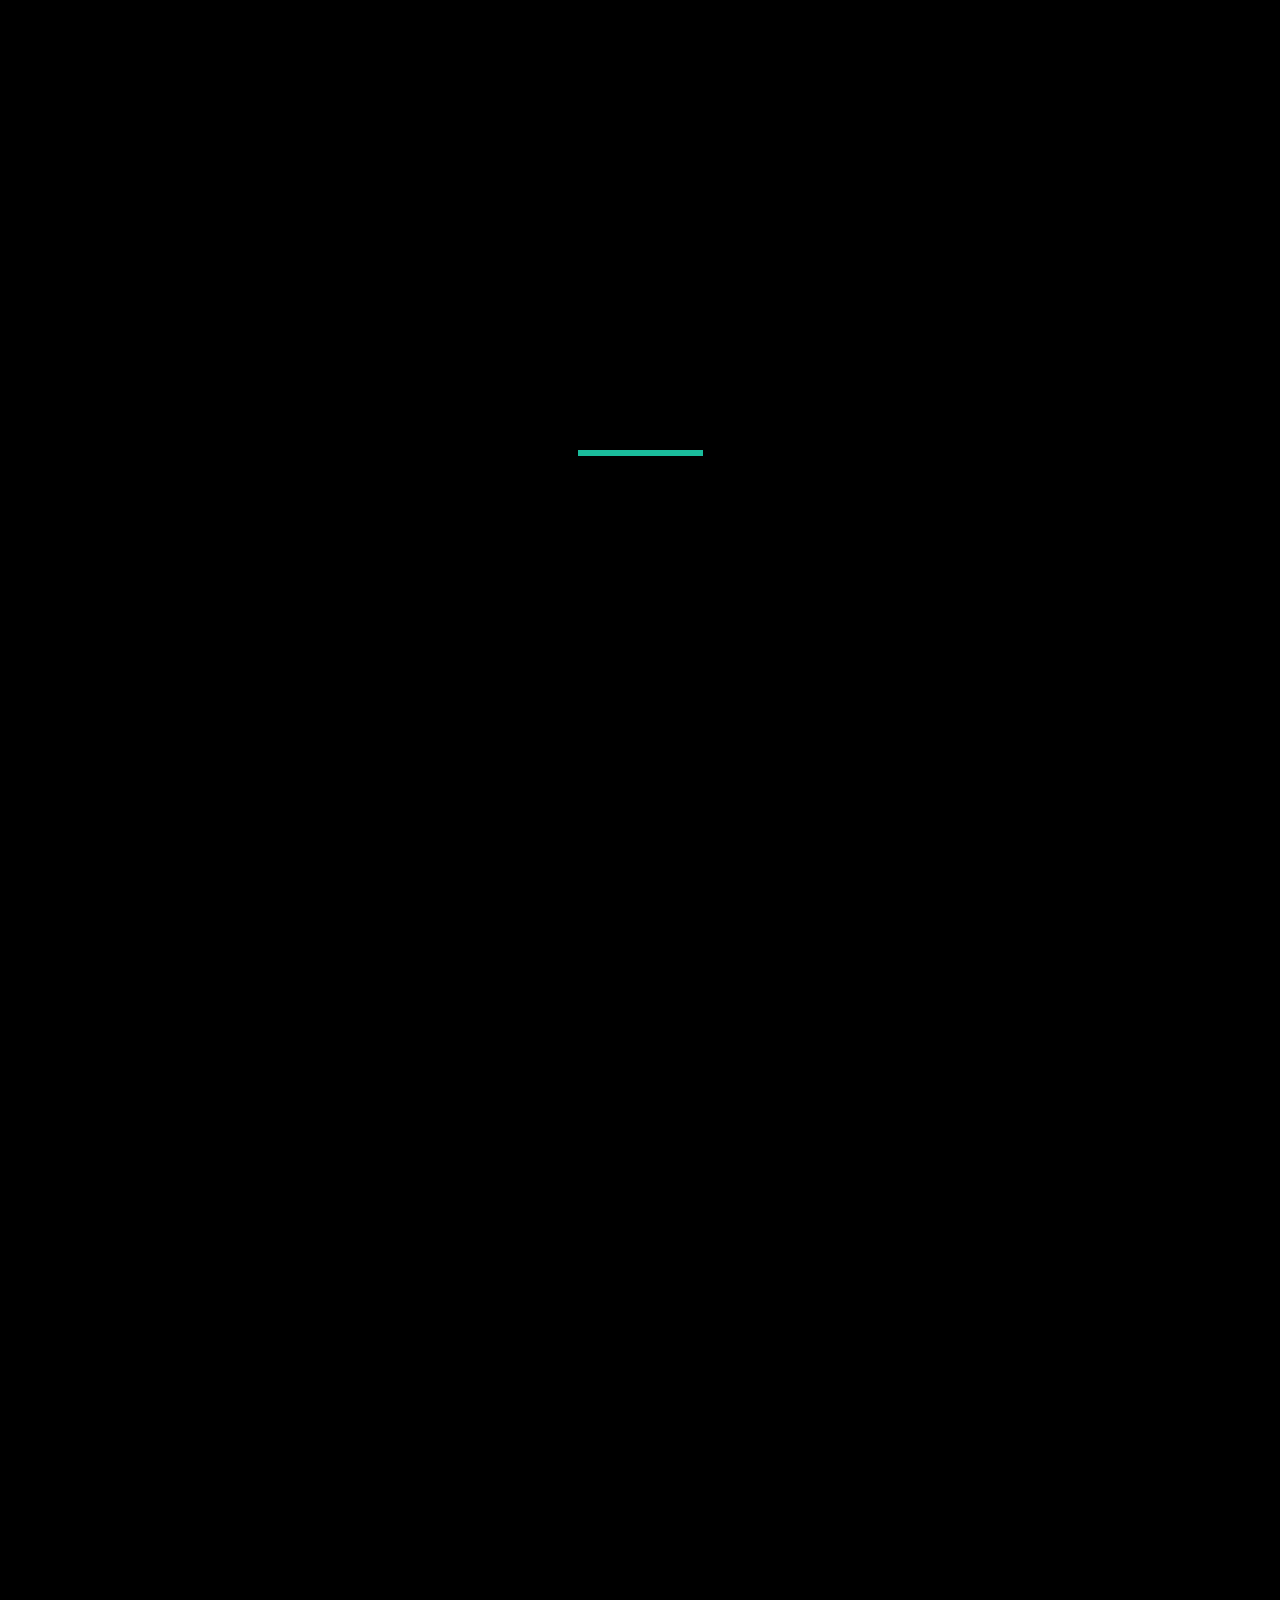
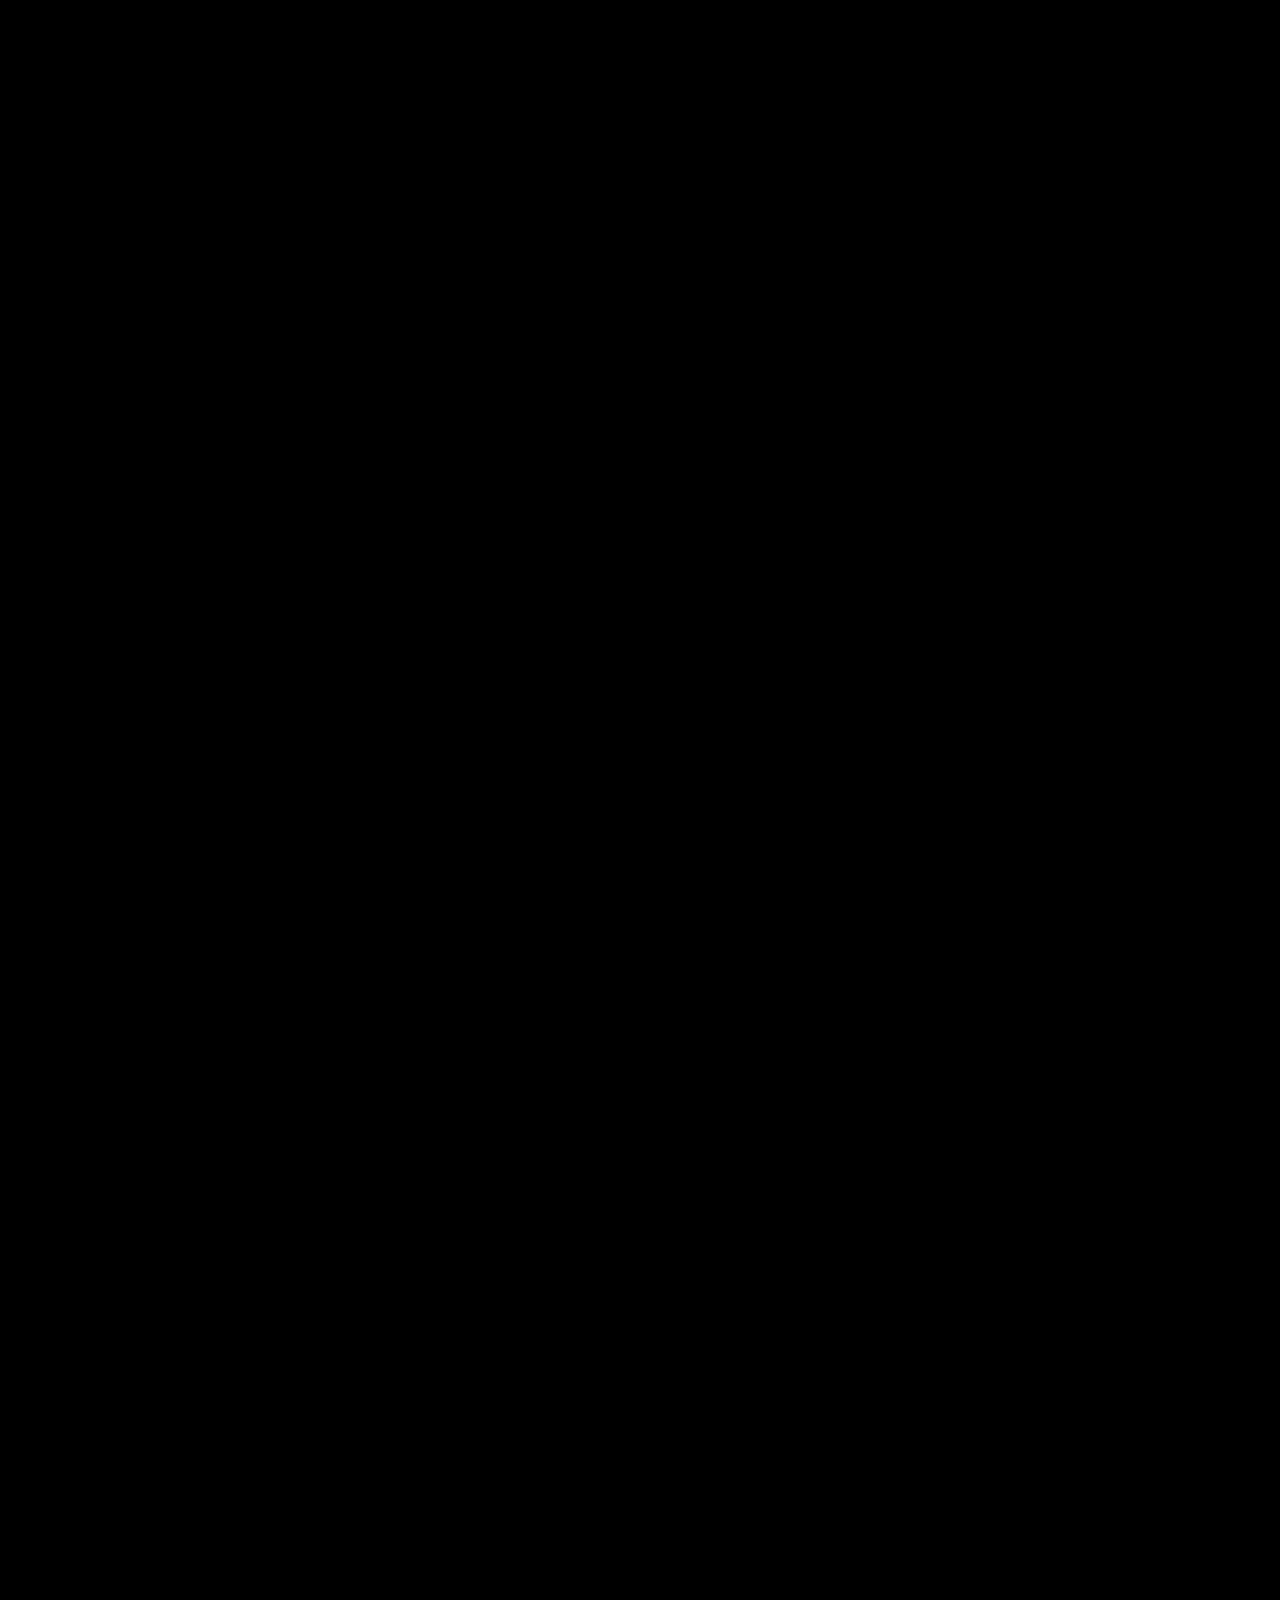
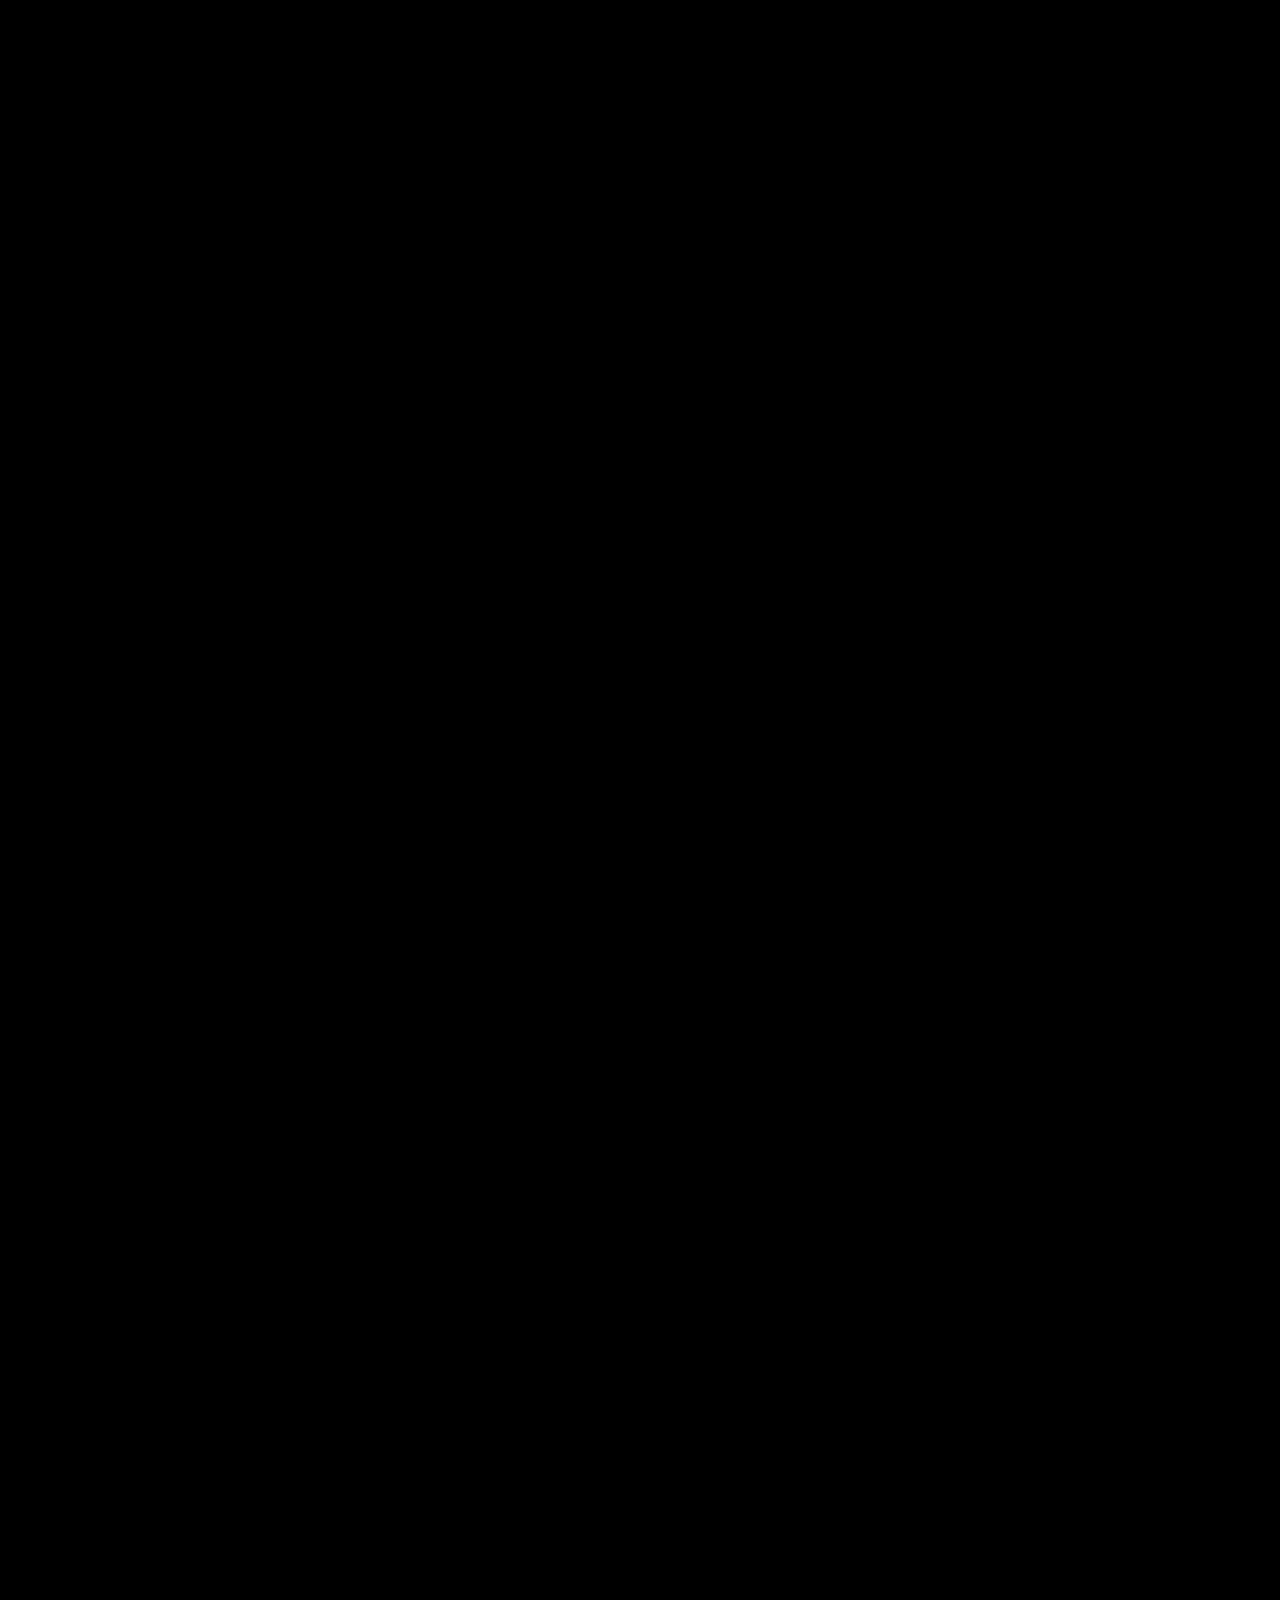
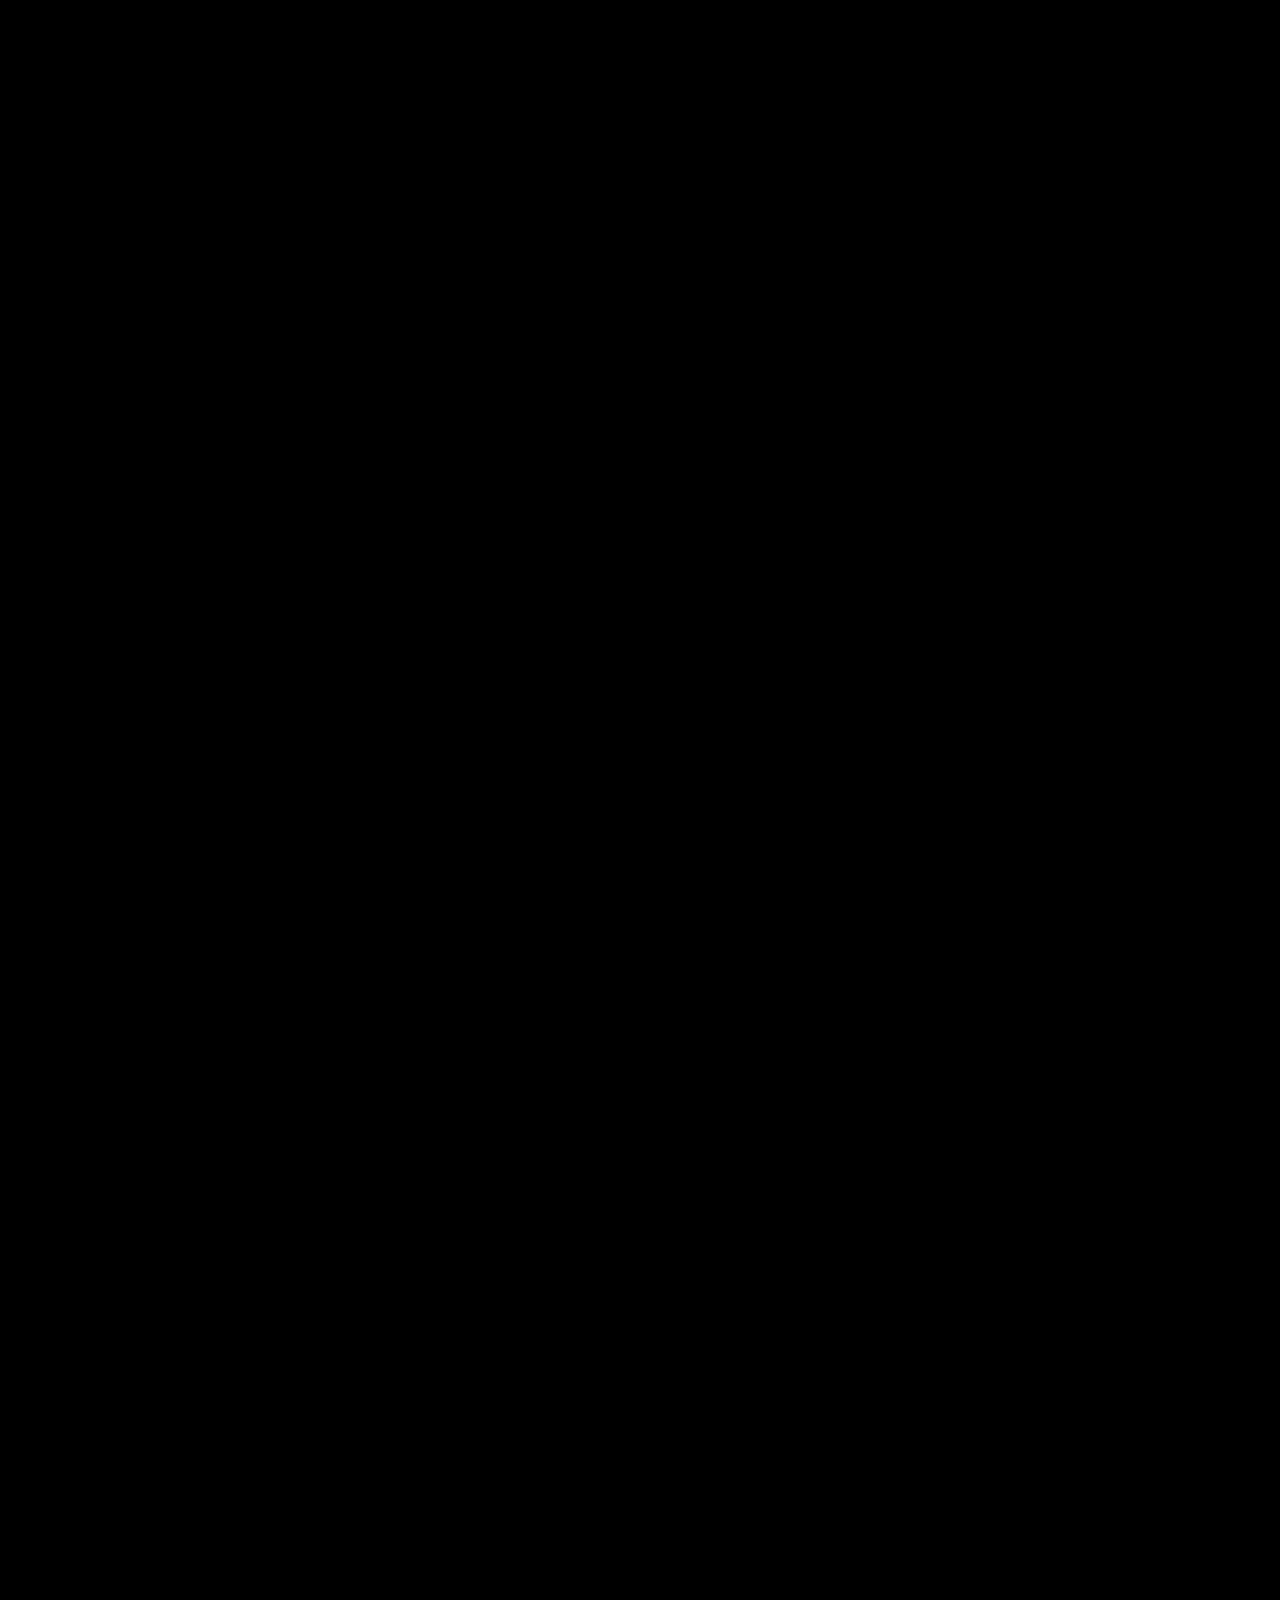
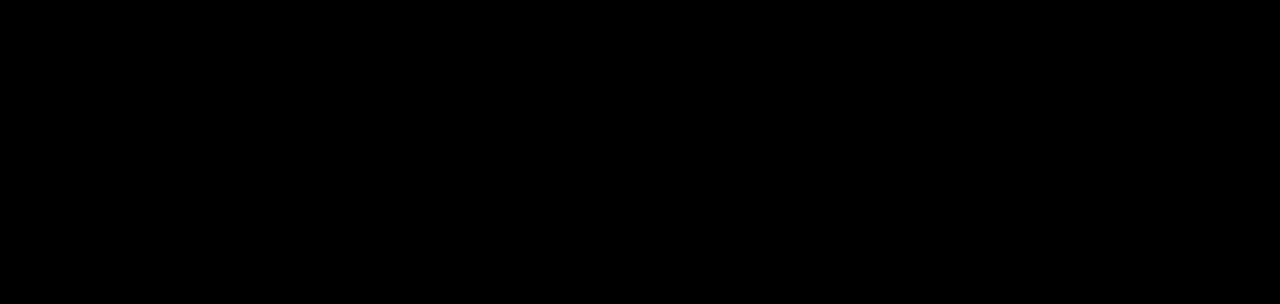
<file: index.html>
<!DOCTYPE html>
<html lang="en">
  <!-- Mirrored from pavloffstudio.com/aslanna/aslanna/demo/dark/index.html by HTTrack Website Copier/3.x [XR&CO'2014], Tue, 13 Sep 2022 00:22:12 GMT -->
  <head>
    <!--Meta Tags-->
    <meta charset="utf-8" />
    <meta http-equiv="X-UA-Compatible" content="IE=edge" />
    <meta name="viewport" content="width=device-width, initial-scale=1" />
    <meta name="description" content="" />
    <meta name="keywords" content="" />
    <meta name="author" content="" />
    <!-- font awesome link -->
    <link rel="stylesheet" href="https://cdnjs.cloudflare.com/ajax/libs/font-awesome/4.7.0/css/font-awesome.min.css">
    <!--Favicons-->
    <link rel="shortcut icon" href="images/favicon.png" />
    <!--Page Title-->
    <title>Orafu Chiamka Goretti Portfolio Website</title>
    <!-- Bootstrap  -->
    <link rel="stylesheet" href="css/bootstrap.css" />
    <!-- Animate.css -->
    <link rel="stylesheet" href="css/animate.css" />
    <!-- Awesome Fonts-->
    <link rel="stylesheet" href="css/all.min.css" />
    <!-- Flexslider  -->
    <link rel="stylesheet" href="css/flexslider.css" />
    <!-- owl.carusel -->
    <link rel="stylesheet" href="css/owl.carousel.css" />
    <!--Main Styles Css-->
    <link rel="stylesheet" href="css/style.css" />
  </head>
  <body>
    <div id="page">
      <!-- Preloader -->
      <div class="preloader-wrapper">
        <div class="preloader-wrapper-inner">
          <div class="up"></div>
          <div class="loading"></div>
          <div class="down"></div>
        </div>
      </div>
      <!-- End Preloader -->

      <a href="#" class="js-nav-toggle nav-toggle"><i></i></a>

      <!-- Aside -->
      <aside id="aside" class="border js-fullheight">
        <!-- Logo -->
        <h1 id="logo">
          <a href="index.html"
            ><span
              ><img
                src="images/bigsisimages/mylogo.jpg"
                style="width: 100px"
                alt="" /></span
          ></a>
        </h1>

        <!-- Navigation -->
        <nav id="main-menu">
          <ul>
            <li class="active"><a href="#banner">Home</a></li>
            <li><a href="#about">About</a></li>
            <li><a href="#services">Services</a></li>
            <li><a href="#work">Work</a></li>
            <li><a href="#contact">Contact</a></li>
          </ul>
        </nav>
        <hr />
        <div class="footer-aside">
          <p><small>Copyright &copy; 2022 All rights reserved</small></p>
          <!-- Social Media -->
          <ul>
            
            <li>
               <a href="https://www.behance.net/orafugoretti">Behance link</a>
             </li>
             
            <li>
              <a href="https://www.instagram.com/estherchiamaka221?r=nametag"><i class="fab fa-instagram"></i></a>
            </li>
            <li>
              <a href="https://www.linkedin.com/in/goretti-orafu-873429215/"><i class="fab fa-linkedin"></i></a>
            </li>
          </ul>
        </div>
      </aside>
      <!-- End Aside -->

      <div id="main">
        <!-- Banner -->
        <section id="banner" class="js-fullheight">
          <!-- Flexslider -->
          <div class="flexslider js-fullheight">
            <a class="btn btn-primary btn-learn" href="#contact">Let's talk</a>
            <!-- particles.js -->
            <!--
                  <div id="particles-js"></div>
                  -->
            <a href="#about" class="banner-about-down">
              <span class="down-one">About Me</span>
              <span class="down-two"></span>
            </a>

            <ul class="slides">
              <!-- Slide 1 -->
              <li
                class="slide-img"
                style="background-image: url(images/bigsisimages/sist.jpg)"
              >
                <div class="overlay"></div>
                <div class="container-fluid">
                  <div class="row">
                    <div class="col-md-6 js-fullheight slider-text">
                      <div class="slider-text-inner">
                        <div class="desc">
                          <h2>I'm Orafu Goretti Chiamaka</h2>
                          <h3>
                            I am a
                            <span id="typed-slide-1"></span>
                            <span id="typed-strings-slide-1">
                              <span>UI/UX/ Graphic Designer</span>
                              <span>Freelancer</span>
                            </span>
                          </h3>
                        </div>
                      </div>
                    </div>
                  </div>
                </div>
              </li>
              <!-- Slide 2 -->
              <li
                class="slide-img"
                style="background-image: url(images/bigsisimages/sist.jpg)"
              >
                <div class="overlay"></div>
                <div class="container-fluid">
                  <div class="row">
                    <div class="col-md-6 js-fullheight slider-text">
                      <div class="slider-text-inner">
                        <div class="desc">
                          <h2>I'm Orafu Goretti Chiamaka</h2>
                          <h3>
                            I am a
                            <span id="typed-slide-2"></span>
                            <span id="typed-strings-slide-2">
                              <span>UI/UX/ Graphic Designer</span>
                              <span>Freelancer</span>
                            </span>
                          </h3>
                        </div>
                      </div>
                    </div>
                  </div>
                </div>
              </li>
            </ul>
          </div>
          <!-- End Flexslider -->
        </section>
        <!-- End Banner -->

        <!-- About -->
        <section class="about" id="about">
          <div class="container-fluid">
            <div class="row">
              <div class="col-md-6">
                <div
                  class="about-img-box animate-box"
                  data-animate-effect="fadeInLeft"
                >
                  <div
                    class="about-img animate-box"
                    data-animate-effect="fadeInRight"
                  ></div>
                </div>
              </div>
              <div
                class="col-md-6 welcome-section animate-box"
                data-animate-effect="fadeInLeft"
              >
                <div class="about-desc">
                  <span class="heading-welcome">Welcome &amp; Introduce</span>
                  <span class="heading-welcome-sub">WELCOME</span>
                </div>
                <div class="fancy-collapse-panel">
                  <div
                    class="panel-group"
                    id="accordion"
                    role="tablist"
                    aria-multiselectable="true"
                  >
                    <div class="panel panel-default">
                      <div class="panel-heading" role="tab" id="headingOne">
                        <h4 class="panel-title">
                          <a
                            data-toggle="collapse"
                            data-parent="#accordion"
                            href="#collapseOne"
                            aria-expanded="true"
                            aria-controls="collapseOne"
                            >About Me
                          </a>
                        </h4>
                      </div>
                      <div
                        id="collapseOne"
                        class="panel-collapse collapse in"
                        role="tabpanel"
                        aria-labelledby="headingOne"
                      >
                        <div class="panel-body">
                          <div class="row">
                            <div class="col-md-12">
                              <h3>Hello! I'm Orafu Goretti Chiamaka.</h3>
                              <p>
                                I am passionate in everything I do, Via Figma, I
                                design mobile app templates(prototyping) and
                                also design web user interface designs that
                                software engineers work on.I am passionate about designing, 
                                Creating is everything to me.
                              </p>
                              <hr />
                              <div class="content-info">
                                <div class="row">
                                  <div class="col-md-6 single-info">
                                    <span>Name:</span>
                                    <p>Orafu Goretti Chiamaka</p>
                                  </div>
                                  <div class="col-md-6 single-info">
                                    <span>Email:</span>
                                    <p>
                                      <a
                                        href="mailto:Estherchiamaka221@gmail.com
                                      "
                                        >Estherchiamaka221@gmail.com
                                      </a>
                                    </p>
                                  </div>
                                </div>
                                <div class="row">
                                  <div class="col-md-6 single-info">
                                    <span>Website:</span>
                                    <a
                                    href="https://www.behance.net/orafugoretti">
                                    www.behance.net/orafugoretti
                                 </a>
                                   
                                  </a>
                                  </div>
                                  <div class="col-md-6 single-info">
                                    <span>Phone:</span>
                                    <p>
                                      <a
                                        href="tel:+234 816 537 7356"
                                        class="text-custom"
                                        >+234 816 537 7356</a
                                      >
                                    </p>
                                  </div>
                                </div>
                                <div class="row">
                                  <div class="col-md-6 single-info">
                                    <span>Job:</span>
                                    <p>Professional UI/UX Graphic Designer/ Freelancer</p>
                                  </div>
                                  <div class="col-md-6 single-info">
                                    <span>From:</span>
                                    <p>Lagos,Nigeria</p>
                                  </div>
                                </div>
                              </div>
                              <hr />
                              <div class="row">
                                <div class="col-md-12">
                                  
                                  <a
                                    class="btn btn-primary btn-learn active"
                                    href="#contact"
                                    >Hire me</a
                                  >
                                </div>
                              </div>
                            </div>
                          </div>
                        </div>
                      </div>
                    </div>
                    <div class="panel panel-default">
                      <div class="panel-heading" role="tab" id="headingTwo">
                        <h4 class="panel-title">
                          <a
                            class="collapsed"
                            data-toggle="collapse"
                            data-parent="#accordion"
                            href="#collapseTwo"
                            aria-expanded="false"
                            aria-controls="collapseTwo"
                            >My skills
                          </a>
                        </h4>
                      </div>
                      <div
                        id="collapseTwo"
                        class="panel-collapse collapse"
                        role="tabpanel"
                        aria-labelledby="headingTwo"
                      >
                        <div class="panel-body">
                          <div class="row">
                            <div class="col-md-6">
                              <div class="skill-item">
                                <h5>Adobe Photoshop</h5>
                                <span>80%</span>
                                <div class="progress" data-percent="80%">
                                  <div
                                    class="progress-bar bar-null"
                                    role="progressbar"
                                    aria-valuenow="80"
                                    aria-valuemin="0"
                                    aria-valuemax="100"
                                    style="width: 80%"
                                  ></div>
                                </div>
                              </div>
                              <div class="skill-item">
                                <h5>Writing</h5>
                                <span>100%</span>
                                <div class="progress" data-percent="100%">
                                  <div
                                    class="progress-bar bar-null"
                                    role="progressbar"
                                    aria-valuenow="100"
                                    aria-valuemin="0"
                                    aria-valuemax="100"
                                    style="width: 100%"
                                  ></div>
                                </div>
                              </div>
                              <div class="skill-item">
                                <h5>Adobe Premiere</h5>
                                <span>70%</span>
                                <div class="progress" data-percent="70%">
                                  <div
                                    class="progress-bar bar-null"
                                    role="progressbar"
                                    aria-valuenow="70"
                                    aria-valuemin="0"
                                    aria-valuemax="100"
                                    style="width: 70%"
                                  ></div>
                                </div>
                              </div>
                            </div>
                            <div class="col-md-6">
                              <div class="skill-item">
                                <h5>Mockups for digital ads</h5>
                                <span>100%</span>
                                <div class="progress" data-percent="80%">
                                  <div
                                    class="progress-bar bar-null"
                                    role="progressbar"
                                    aria-valuenow="100"
                                    aria-valuemin="0"
                                    aria-valuemax="100"
                                    style="width: 100%"
                                  ></div>
                                </div>
                              </div>
                              <div class="skill-item">
                                <h5>Fluent English</h5>
                                <span>100%</span>
                                <div class="progress" data-percent="60%">
                                  <div
                                    class="progress-bar bar-null"
                                    role="progressbar"
                                    aria-valuenow="100"
                                    aria-valuemin="0"
                                    aria-valuemax="100"
                                    style="width: 100%"
                                  ></div>
                                </div>
                              </div>
                              <div class="skill-item">
                                <h5>Creativity</h5>
                                <span>90%</span>
                                <div class="progress" data-percent="90%">
                                  <div
                                    class="progress-bar bar-null"
                                    role="progressbar"
                                    aria-valuenow="90"
                                    aria-valuemin="0"
                                    aria-valuemax="100"
                                    style="width: 90%"
                                  ></div>
                                </div>
                              </div>
                            </div>
                          </div>
                        </div>
                      </div>
                    </div>
                    <div class="panel panel-default">
                      <div class="panel-heading" role="tab" id="headingThree">
                        <h4 class="panel-title">
                          <a
                            class="collapsed"
                            data-toggle="collapse"
                            data-parent="#accordion"
                            href="#collapseThree"
                            aria-expanded="false"
                            aria-controls="collapseThree"
                            > Education
                          </a>
                        </h4>
                      </div>
                      <div
                        id="collapseThree"
                        class="panel-collapse collapse"
                        role="tabpanel"
                        aria-labelledby="headingThree"
                      >
                        <div class="panel-body">
                          <div class="row">
                            <div class="col-md-6">
                              <div class="item mb-40">
                                <h4>
                                  <span class="item-icon"
                                    ><i class="fas fa-briefcase"></i>
                                  Torillo Academy <br> 2020 -2021
                                </h4>
        </section>
        <!-- End About -->

        <!-- Services -->
        <section class="services bg-dark" id="services">
          <div class="container-fluid">
            <div class="row">
              <div class="col-md-12 col-md-offset-3 col-md-pull-3 text-center">
                <span class="heading-meta">What I do?</span>
                <span class="heading-meta-sub">SERVICES</span>
                <h2>WORK EXPERIENCES</h2>
              </div>
            </div>
            <div class="row">
              <div class="col-md-4">
                <div class="service">
                  <div class="icon">
                    <i class="fab fa-codepen"></i>
                  </div>
                  <div class="box-num">
                    <h2>01</h2>
                  </div>
                  <div class="text">
                    <h3>Moserb times innovation UI/UX DESIGNER
                  </h3>
                    <p>
                     NOVEMBER 2021–JANUARY 2022<br>
                     I designed the web UI for the website mcudi.io. I also designed social 
                     media content for ads.
                    </p>
                  </div>
                </div>
              </div>
              <div class="col-md-4">
                <div class="service">
                  <div class="icon">
                    <i class="fas fa-paint-brush"></i>
                  </div>
                  <div class="box-num">
                    <h2>02</h2>
                  </div>
                  <div class="text">
                    <h3>Dispatch-Z Logistics Global Limited</h3>
                    <p>
                     December 2021 –June 2022 <br>
                     I designed the user interface and experience design for the website 
                     which was launched by a software engineer. Here is the link<br> 
                     <a class="btn btn-primary btn-learn" href="https://dispatchz.ng/">Dispatch-Z</a>
                    </p>
                  </div>
                </div>
              </div>
              <div class="col-md-4">
                <div class="service">
                  <div class="icon">
                    <i class="fas fa-chart-line"></i>
                  </div>
                  <div class="box-num">
                    <h2>03</h2>
                  </div>
                  <div class="text">
                    <h3> TOP FOOTBALL TRIALS UK AS THE WEB UI/UX DESIGN</h3>
                    <p>
                     DECEMBER 2021–DATE <br>
                     Using Figma software, I designed the web UI that was coded by the 
                     software engineer. The link is 
                        <a class="btn btn-primary btn-learn" href="https://topfootballtrials.co.uk/">topfootballtrials.co.uk</a>
                     </a>
                    </p>
                  </div>
                </div>
              </div>
              <section class="services bg-dark" id="services">
               <div class="container-fluid">
                 <div class="row">
                   <div class="col-md-12 col-md-offset-3 col-md-pull-3 text-center">
                     <h2>SERVICES</h2>
                   </div>
                 </div>

                 <div class="row">
                  <div class="col-md-4">
                    <div class="service">
                      <div class="icon">
                        <i class="fab fa-codepen"></i>
                      </div>
                      <div class="box-num">
                        <h2>01</h2>
                      </div>
                      <div class="text">
                        <h3>
                            UI/UX MOBILE APP AND WEBSITE DESIGN, FIGMA
                      </h3>
                     </div>
                     </div>
                     </div>

                     <div class="col-md-4">
                        <div class="service">
                          <div class="icon">
                            <i class="fas fa-chart-line"></i>
                          </div>
                          <div class="box-num">
                            <h2>03</h2>
                          </div>
                          <div class="text">
                            <h3> UX RESEARCHER</h3>
                           </div>
                        </div>
                        </div>

                        <div class="col-md-4">
                           <div class="service">
                             <div class="icon">
                               <i class="fas fa-chart-line"></i>
                             </div>
                             <div class="box-num">
                               <h2>03</h2>
                             </div>
                             <div class="text">
                               <h3>SOCIAL MEDIA MANAGER</h3>
                              </div>
                           </div>
                           </div>
                           </div>
                           <div class="col-md-4">
                              <div class="service">
                                <div class="icon">
                                  <i class="fas fa-chart-line"></i>
                                </div>
                                <div class="box-num">
                                  <h2>03</h2>
                                </div>
                                <div class="text">
                                  <h3>DIGITAL CREATOR</h3>
                                 </div>
                              </div>
                              </div>

                              <div class="col-md-4">
                                 <div class="service">
                                   <div class="icon">
                                     <i class="fas fa-chart-line"></i>
                                   </div>
                                   <div class="box-num">
                                     <h2>03</h2>
                                   </div>
                                   <div class="text">
                                     <h3>
                                       UX WRITER
                                    </h3>
                                    </div>
                                 </div>
                                 </div>

                                 <div class="col-md-4">
                                    <div class="service">
                                      <div class="icon">
                                        <i class="fas fa-chart-line"></i>
                                      </div>
                                      <div class="box-num">
                                        <h2>03</h2>
                                      </div>
                                      <div class="text">
                                        <h3>
                                          VIRTUAL ASSISTANT
                                       </h3>
                                       </div>
                                    </div>
                                    </div>
                                   
                                    <div class="col-md-4">
                                       <div class="service">
                                         <div class="icon">
                                           <i class="fas fa-chart-line"></i>
                                         </div>
                                         <div class="box-num">
                                           <h2>03</h2>
                                         </div>
                                         <div class="text">
                                           <h3 style="text-align: center;">
                                            TECH MOCKUP
                                          </h3>
                                          </div>
                                       </div>
                                       </div>

                                       <div class="col-md-4">
                                          <div class="service">
                                            <div class="icon">
                                              <i class="fas fa-chart-line"></i>
                                            </div>
                                            <div class="box-num">
                                              <h2>03</h2>
                                            </div>
                                            <div class="text">
                                              <h3 style="text-align: center;">
                                              DIGITAL CREATOR
                                             </h3>
                                             </div>
                                          </div>
                                          </div>
        </section>
        
        <!-- End Services -->
      

        <!-- Work -->
        <section class="works" id="work">
          <div class="container-fluid">
            <div class="row">
              <div class="col-md-12 col-md-offset-3 col-md-pull-3 text-center">
                <span class="heading-meta">Portfolio</span>
                <span class="heading-meta-sub">PORTFOLIO</span>
                <h2>My works</h2>
              </div>
            </div>

            <div class="page-section work-page">
              <div class="row">
                <div class="col-lg-2">
                  <ul class="work-filter">
                    <li class="filter all active" data-filter="*">All</li>
                    <li class="filter" data-filter=".branding">Branding</li>
                    <li class="filter" data-filter=".web">Web</li>
                    <li class="filter" data-filter=".mobile">Mobile</li>
                   
                  </ul>
                </div>

                <div class="col-lg-10">
                  <div class="work-gallery">
                    <div class="work-item branding">
                      <img
                        class="img-fluid"
                        src="images/bigsisimages/tft.jpg"
                        alt=""
                      />
                      <div class="hover-links">
                        <div class="con">
                          <h3>Work 1</a></h3>
                          <span>TFT Uk</span>
                        </div>
                      </div>
                    </div>
                    <div class="work-item web branding">
                      <img
                        class="img-fluid"
                        src="images/bigsisimages/football.jpg"
                        alt=""
                      />
                      <div class="hover-links">
                        <div class="con">
                          <h3>Work 2</a></h3>
                          <span>TFT Uk</span>
                        </div>
                      </div>
                    </div>
                    <div class="work-item mobile">
                      <img
                        class="img-fluid"
                        src="images/bigsisimages/sign.jpg"
                        alt=""
                      />
                      <div class="hover-links">
                        <div class="con">
                          <h3>Work 3</a></h3>
                          <span>UI sign in page</span>
                        </div>
                      </div>
                    </div>
                    <div class="work-item web photo">
                      <img
                        class="img-fluid"
                        src="images/bigsisimages/woman.jpg"
                        alt=""
                      />
                      <div class="hover-links">
                        <div class="con">
                          <h3>Work 4</a></h3>
                          <span>mobile, </span>
                        </div>
                      </div>
                    </div>
                    <div class="work-item web">
                      <img
                        class="img-fluid"
                        src="images/bigsisimages/dispatchz.jpg"
                        alt=""
                      />
                      <div class="hover-links">
                        <div class="con">
                          <h3>Work 5</a></h3>
                          <span>Branding, </span>
                        </div>
                      </div>
                    </div>
                    <div class="work-item web">
                      <img
                        class="img-fluid"
                        src="images/bigsisimages/z.jpg"
                        alt=""
                      />
                      <div class="hover-links">
                        <div class="con">
                          <h3>Work 6</a></h3>
                          <span>Dispatch-Z, </span>
                        </div>
                      </div>
                    </div>
                    <div class="work-item web">
                      <img
                        class="img-fluid"
                        src="images/bigsisimages/happy.jpg"
                        alt=""
                      />
                      
                      <div class="hover-links">
                        <div class="con">
                          <h3>Work 7</a></h3>
                          <span>Branding, </span>
                        </div>
                      </div>
                    </div>
                    <div class="work-item web">
                      <img
                        class="img-fluid"
                        src="images/bigsisimages/shop.jpg"
                        alt=""
                      />
                      <div class="hover-links">
                        <div class="con">
                          <h3>Work 8</a></h3>
                          <span>Dispatchz App</span>
                        </div>
                      </div>
                    </div>
                    <div class="work-item branding">
                      <img
                        class="img-fluid"
                        src="images/bigsisimages/redplanet.jpg"
                        alt=""
                      />
                     
                      <div class="hover-links">
                        <div class="con">
                          <h3>Work 9</a></h3>
                          <span>Coffe Design</span>
                        </div>
                      </div>
                    </div>
                  </div>
                </div>
              </div>
            </div>
          </div>
        </section>
        <!-- End Work -->

        <section class="works" id="work">
          <div class="container-fluid">
            <div class="row">
              <div class="col-md-12 col-md-offset-3 col-md-pull-3 text-center">
                <span class="heading-meta">Portfolio</span>
                <span class="heading-meta-sub">PORTFOLIO</span>
                <h2>More Of My Prototyping Projects</h2>
              </div>
            </div>

            <div class="page-section work-page">
              <div class="row">
                <div class="col-lg-2">
                  <ul class="work-filter">
                    <li class="filter all active" data-filter="*">All</li>
                    <li class="filter" data-filter=".branding">Branding</li>
                    <li class="filter" data-filter=".web">Web</li>
                    <li class="filter" data-filter=".mobile">Mobile</li>
                   
                  </ul>
                </div>

                <div class="col-lg-10">
                  <div class="work-gallery">
                    <div class="work-item branding">
                      <img
                        class="img-fluid"
                        src="images/bigsisimages/dispatch.jpg"
                        alt=""
                      />
                      <div class="hover-links">
                        <div class="con">
                          <h3>Work 1</a></h3>
                          <span>Dispatch-Z</span>
                        </div>
                      </div>
                    </div>
                    <div class="work-item web branding">
                      <img
                        class="img-fluid"
                        src="images/bigsisimages/atm.jpg"
                        alt=""
                      />
                      <div class="hover-links">
                        <div class="con">
                          <h3>Work 2</a></h3>
                          <span>Atm</span>
                        </div>
                      </div>
                    </div>
                    <div class="work-item mobile">
                      <img
                        class="img-fluid"
                        src="images/bigsisimages/coffe.jpg"
                        alt=""
                      />
                      <div class="hover-links">
                        <div class="con">
                          <h3>Work 3</a></h3>
                          <span>Coffee Design</span>
                        </div>
                      </div>
                    </div>
                    <div class="work-item web photo">
                      <img
                        class="img-fluid"
                        src="images/bigsisimages/app.jpg"
                        alt=""
                      />
                      <div class="hover-links">
                        <div class="con">
                          <h3>Work 5</a></h3>
                          <span>Cofee App </span>
                        </div>
                      </div>
                    </div>
                    <div class="work-item web">
                      <img
                        class="img-fluid"
                        src="images/bigsisimages/apps.jpg"
                        alt=""
                      />
                      <div class="hover-links">
                        <div class="con">
                          <h3>Work 6</a></h3>
                          <span>Coffee App, </span>
                        </div>
                      </div>
                    </div>
                    <div class="work-item web">
                      <img
                        class="img-fluid"
                        src="images/bigsisimages/stand.jpg"
                        alt=""
                      />
                      <div class="hover-links">
                        <div class="con">
                          <h3>Work 4</a></h3>
                          <span>Dispatch-Z, </span>
                        </div>
                      </div>
                    </div>
                    <div class="work-item web">
                      <img
                        class="img-fluid"
                        src="images/bigsisimages/neat.jpg"
                        alt=""
                      />
                      <div class="hover-links">
                        <div class="con">
                          <h3>Work 7</a></h3>
                          <span>Dispatchz App</span>
                        </div>
                      </div>
                    </div>
                    <div class="work-item branding">
                      <img
                        class="img-fluid"
                        src="images/bigsisimages/landing.jpg"
                        alt=""
                      />
                      
                      <div class="hover-links">
                        <div class="con">
                          <h3>Work 8</a></h3>
                          <span>Mobile</span>
                        </div>
                      </div>
                    </div>
                    <div class="work-item branding">
                      <img
                        class="img-fluid"
                        src="images/bigsisimages/goreti.jpg"
                        alt=""
                      />
                      
                      <div class="hover-links">
                        <div class="con">
                          <h3>Work 9</a></h3>
                          <span>Mobile</span>
                        </div>
                      </div>
                    </div>
                    <div class="work-item branding">
                      <img
                        class="img-fluid"
                        src="images/bigsisimages/cup.jpg"
                        alt=""
                      />
                      <div class="hover-links">
                        <div class="con">
                          <h3>Work 10</a></h3>
                          <span>Branding</span>
                        </div>
                      </div>
                    </div>
                  </div>
                </div>
              </div>
            </div>
          </div>
        </section>
        <!-- End Work -->

        <!-- Contact -->
        <section class="contact bg-dark" id="contact">
          <div class="container">
            <div class="row">
              <div class="col-md-12 col-md-offset-3 col-md-pull-3 text-center">
                <span class="heading-meta">Contact</span>
                <span class="heading-meta-sub">CONTACT</span>
                <h2>Get In Touch</h2>
              </div>
            </div>
            <div class="row">
              <div class="col-md-4">
                <div class="contact-detail text-center">
                  <div class="icon">
                    <i class="fas fa-phone-alt"></i>
                  </div>
                  <div class="content mt-3">
                    <h4 class="text-uppercase">Phone</h4>
                    <p class="text-muted">
                    Need more details, <br />contact
                    me via phone
                    </p>
                    <a href="+234 816 537 7356" class="text-custom"
                      >+234 816 537 7356</a
                    >
                  </div>
                </div>
              </div>
              <div class="col-md-4">
                <div class="contact-detail text-center">
                  <div class="icon">
                    <i class="fas fa-envelope"></i>
                  </div>
                  <div class="content mt-3">
                    <h4 class="text-uppercase">Email</h4>
                    <p class="text-muted">
                     You can also send me a message, <br />
                     via email
                    </p>
                    <a href="mailto:Estherchiamaka221@gmail.com" class="text-custom"
                      >Estherchiamaka221@gmail.com</a
                    >
                  </div>
                </div>
              </div>
              <div class="col-md-4">
                <div class="contact-detail text-center">
                  <div class="icon">
                    <i class="fas fa-map"></i>
                  </div>
                  <div class="content mt-3">
                    <h4 class="text-uppercase">Location</h4>
                    <p class="text-muted">
                     Currently based in <br />
                     Lagos, Nigeria
                    </p>
                    Lagos,Nigeria</a>
                  </div>
                </div>
              </div>
            </div>

           
        </section>
        <!-- End Contact -->

        <!-- Footer -->
        <section id="main-footer" class="main-footer">
          <div class="container-fluid">
            <div class="row">
              <div
                class="col-lg-4 animate-box fadeInLeft animated"
                data-animate-effect="fadeInLeft"
              >
                <!-- Copyright -->
                <p class="footer-copyright">
                  Copyright &copy; 2022 All rights reserved
                </p>
              </div>
              <div
                class="col-lg-4 animate-box fadeInLeft animated text-center"
                data-animate-effect="fadeInLeft"
              >
                <!-- Footer Logo -->
                <h2 id="logo-footer">
                  <a href="index.html"><img
                     src="images/bigsisimages/mylogo.jpg"
                     style="width: 100px"
                     alt="" /></span</a>
                </h2>
              </div>
              <div
                class="col-lg-4 animate-box fadeInLeft animated"
                data-animate-effect="fadeInLeft"
              >
                <!-- Social Media -->
                <ul class="social-footer">
                  <li>
                    <a href="https://www.instagram.com/estherchiamaka221?r=nametag"><i class="fab fa-instagram"></i></a>
                  </li>
                  <li>
                    <a href="https://www.linkedin.com/in/goretti-orafu-873429215/"><i class="fab fa-linkedin"></i></a>
                  </li>
                  <li>
                    <a href="https://www.behance.net/orafugoretti">Behance link</a>
                  </li>
                </ul>
              </div>
            </div>
          </div>
        </section>
        <!-- End Footer -->

        <!-- Back to top button -->
        <a id="back-to-top" href="#"><i class="fas fa-chevron-up"></i></a>
      </div>
    </div>
    <!-- jQuery -->
    <script src="js/jquery.min.js"></script>
    <!-- Bootstrap -->
    <script src="js/bootstrap.min.js"></script>
    <!-- Modernizr JS -->
    <script src="js/modernizr-2.6.2.min.js"></script>
    <!-- Typed -->
    <script src="js/typed.min.js"></script>
    <!-- Particles -->
    <script src="js/particles.min.js"></script>
    <script src="js/app.js"></script>
    <!-- Waypoints -->
    <script src="js/jquery.waypoints.min.js"></script>
    <!-- Flexslider -->
    <script src="js/jquery.flexslider-min.js"></script>
    <!-- owl.carusel -->
    <script src="js/owl.carousel.min.js"></script>
    <!-- isotope js -->
    <script src="js/isotope.pkgd.min.js"></script>
    <!-- isotope image loader js -->
    <script src="js/imagesloaded.pkgd.min.js"></script>
    <!-- Sticky Kit -->
    <script src="js/sticky-kit.min.js"></script>
    <!-- custom js -->
    <script src="js/custom.js"></script>
  </body>

  <!-- Mirrored from pavloffstudio.com/aslanna/aslanna/demo/dark/index.html by HTTrack iteite Copier/3.x [XR&CO'2014], Tue, 13 Sep 2022 00:23:24 GMT -->
</html>
</file>
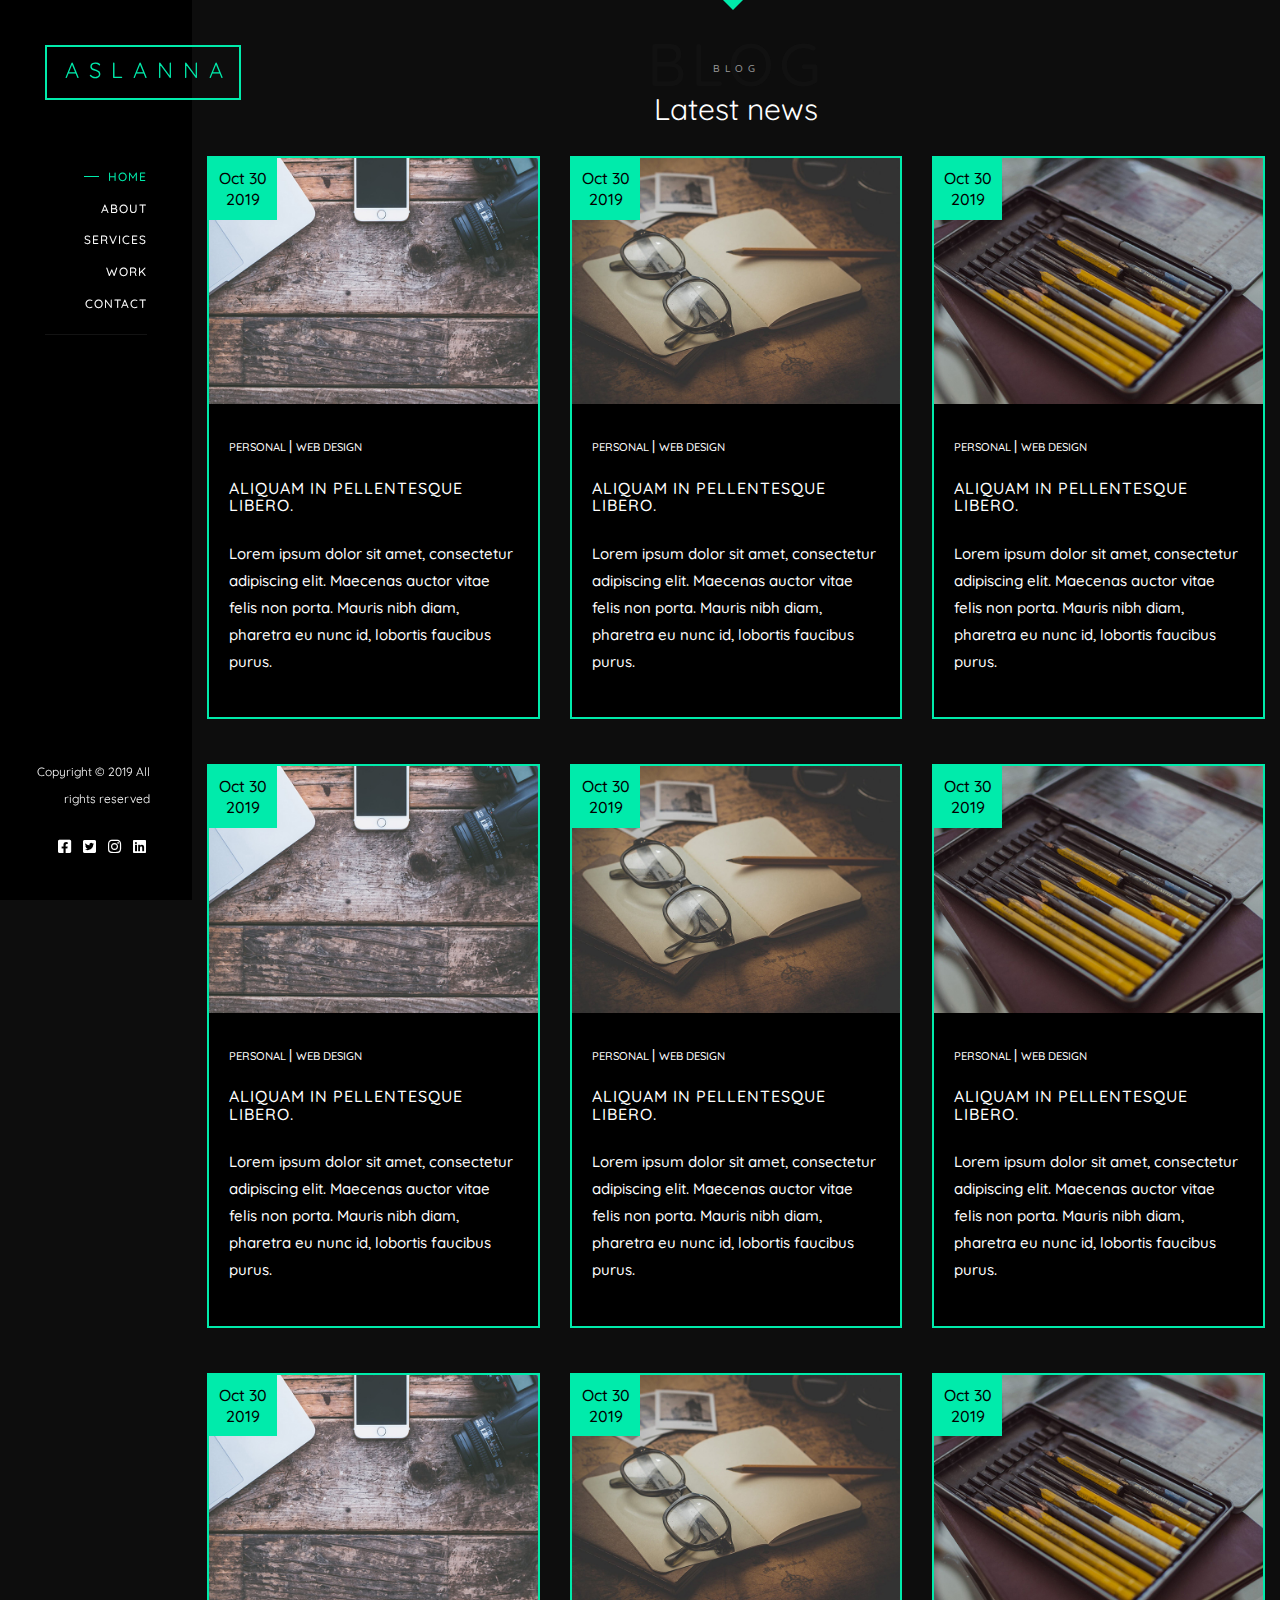
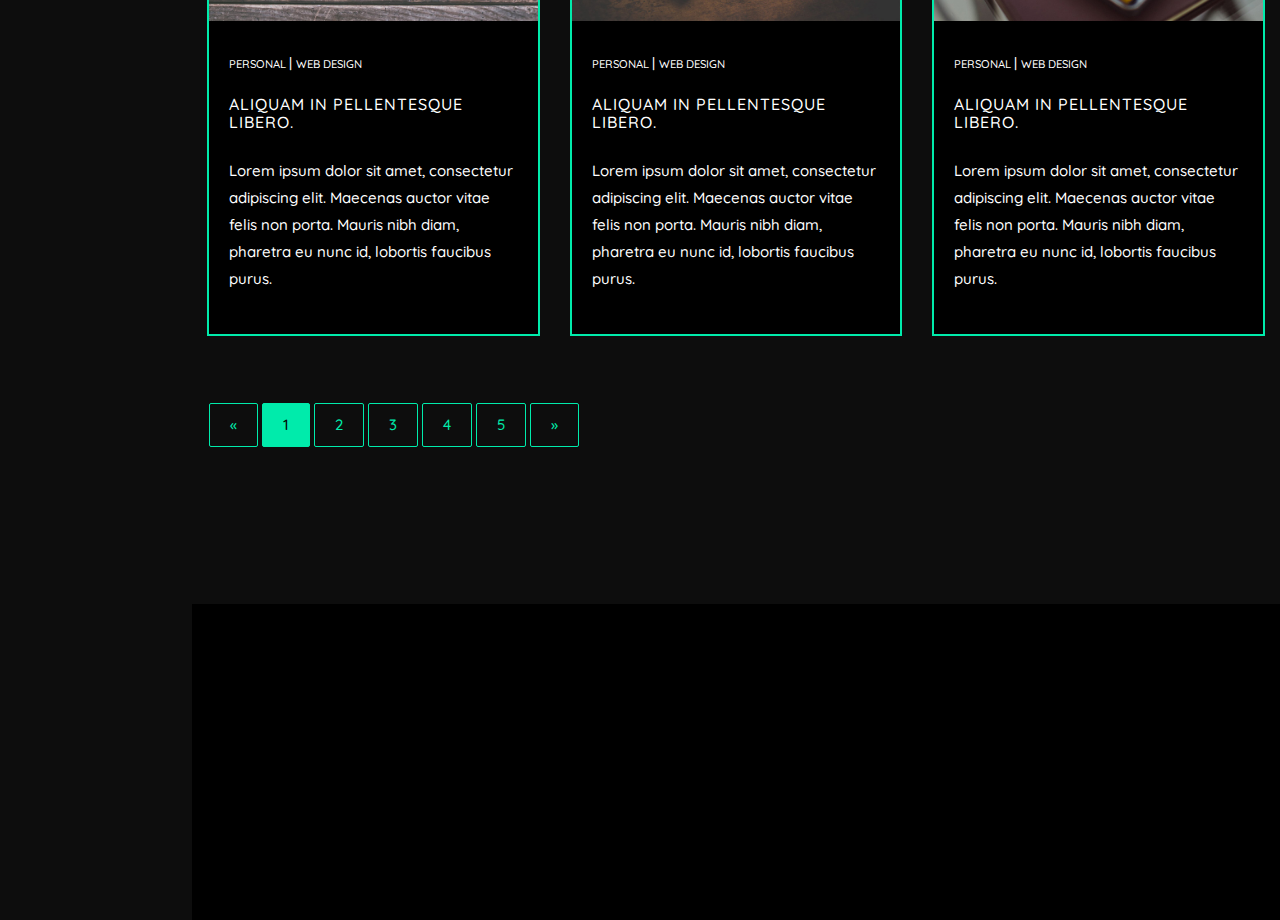
<file: blog.html>
<!DOCTYPE html>
<html lang="en">
  <!-- Mirrored from pavloffstudio.com/aslanna/aslanna/demo/dark/blog.html by HTTrack Website Copier/3.x [XR&CO'2014], Tue, 13 Sep 2022 00:24:51 GMT -->
  <head>
    <!--Meta Tags-->
    <meta charset="utf-8" />
    <meta http-equiv="X-UA-Compatible" content="IE=edge" />
    <meta name="viewport" content="width=device-width, initial-scale=1" />
    <meta name="description" content="" />
    <meta name="keywords" content="" />
    <meta name="author" content="" />
    <!--Favicons-->
    <link rel="shortcut icon" href="images/favicon.png" />
    <!--Page Title-->
    <title>Aslanna | Responsive Bootstrap 4 Personal Template</title>
    <!-- Bootstrap  -->
    <link rel="stylesheet" href="css/bootstrap.css" />
    <!-- Animate.css -->
    <link rel="stylesheet" href="css/animate.css" />
    <!-- Awesome Fonts-->
    <link rel="stylesheet" href="css/all.min.css" />
    <!-- Flexslider  -->
    <link rel="stylesheet" href="css/flexslider.css" />
    <!-- owl.carusel -->
    <link rel="stylesheet" href="css/owl.carousel.css" />
    <!--Main Styles Css-->
    <link rel="stylesheet" href="css/style.css" />
  </head>
  <body>
    <div id="page">
      <a href="#" class="js-nav-toggle nav-toggle"><i></i></a>

      <!-- Aside -->
      <aside id="aside" class="border js-fullheight">
        <!-- Logo -->
        <h1 id="logo">
          <a href="index.html"><span>ASLANNA</span></a>
        </h1>

        <!-- Navigation -->
        <nav id="main-menu">
          <ul>
            <li class="active"><a href="index.html#banner">Home</a></li>
            <li><a href="index.html#about">About</a></li>
            <li><a href="index.html#services">Services</a></li>
            <li><a href="index.html#work">Work</a></li>
            <!-- <li><a href="index.html#blog">Blog</a></li> -->
            <li><a href="index.html#contact">Contact</a></li>
          </ul>
        </nav>
        <hr />
        <div class="footer-aside">
          <p><small>Copyright &copy; 2019 All rights reserved</small></p>
          <!-- Social Media -->
          <ul>
            <li>
              <a href="#"><i class="fab fa-facebook-square"></i></a>
            </li>
            <li>
              <a href="#"><i class="fab fa-twitter-square"></i></a>
            </li>
            <li>
              <a href="https://www.instagram.com/estherchiamaka221?r=nametag"
                ><i class="fab fa-instagram"></i
              ></a>
            </li>
            <li>
              <a href="#"><i class="fab fa-linkedin"></i></a>
            </li>
          </ul>
        </div>
      </aside>
      <!-- End Aside -->

      <div id="main">
        <!-- Banner -->

        <!-- Blog -->
        <section class="blog" id="blog">
          <div class="container-fluid">
            <div class="row">
              <div class="col-md-12 col-md-offset-3 col-md-pull-3 text-center">
                <span class="heading-meta">Blog</span>
                <span class="heading-meta-sub">BLOG</span>
                <h2>Latest news</h2>
              </div>
            </div>

            <div class="row">
              <div class="col-md-4 col-sm-6">
                <div class="blog-entry">
                  <div class="date">
                    Oct 30<br />
                    2019
                  </div>
                  <a href="blog.html" class="blog-img mb-3"
                    ><img src="images/img-1.jpg" class="img-responsive" alt=""
                  /></a>
                  <div class="desc">
                    <span class="text-muted"
                      ><small>Personal </small> |
                      <small> Web Design </small></span
                    >
                    <h3>
                      <a href="blog.html">Aliquam in pellentesque libero.</a>
                    </h3>
                    <p>
                      Lorem ipsum dolor sit amet, consectetur adipiscing elit.
                      Maecenas auctor vitae felis non porta. Mauris nibh diam,
                      pharetra eu nunc id, lobortis faucibus purus.
                    </p>
                  </div>
                </div>
              </div>
              <div class="col-md-4 col-sm-6">
                <div class="blog-entry">
                  <div class="date">
                    Oct 30<br />
                    2019
                  </div>
                  <a href="blog.html" class="blog-img mb-3"
                    ><img src="images/img-2.jpg" class="img-responsive" alt=""
                  /></a>
                  <div class="desc">
                    <span class="text-muted"
                      ><small>Personal </small> |
                      <small> Web Design </small></span
                    >
                    <h3>
                      <a href="blog.html">Aliquam in pellentesque libero.</a>
                    </h3>
                    <p>
                      Lorem ipsum dolor sit amet, consectetur adipiscing elit.
                      Maecenas auctor vitae felis non porta. Mauris nibh diam,
                      pharetra eu nunc id, lobortis faucibus purus.
                    </p>
                  </div>
                </div>
              </div>
              <div class="col-md-4 col-sm-6">
                <div class="blog-entry">
                  <div class="date">
                    Oct 30<br />
                    2019
                  </div>
                  <a href="blog.html" class="blog-img mb-3"
                    ><img src="images/img-3.jpg" class="img-responsive" alt=""
                  /></a>
                  <div class="desc">
                    <span class="text-muted"
                      ><small>Personal </small> |
                      <small> Web Design </small></span
                    >
                    <h3>
                      <a href="blog.html">Aliquam in pellentesque libero.</a>
                    </h3>
                    <p>
                      Lorem ipsum dolor sit amet, consectetur adipiscing elit.
                      Maecenas auctor vitae felis non porta. Mauris nibh diam,
                      pharetra eu nunc id, lobortis faucibus purus.
                    </p>
                  </div>
                </div>
              </div>
              <div class="col-md-4 col-sm-6">
                <div class="blog-entry">
                  <div class="date">
                    Oct 30<br />
                    2019
                  </div>
                  <a href="blog.html" class="blog-img mb-3"
                    ><img src="images/img-1.jpg" class="img-responsive" alt=""
                  /></a>
                  <div class="desc">
                    <span class="text-muted"
                      ><small>Personal </small> |
                      <small> Web Design </small></span
                    >
                    <h3>
                      <a href="blog.html">Aliquam in pellentesque libero.</a>
                    </h3>
                    <p>
                      Lorem ipsum dolor sit amet, consectetur adipiscing elit.
                      Maecenas auctor vitae felis non porta. Mauris nibh diam,
                      pharetra eu nunc id, lobortis faucibus purus.
                    </p>
                  </div>
                </div>
              </div>
              <div class="col-md-4 col-sm-6">
                <div class="blog-entry">
                  <div class="date">
                    Oct 30<br />
                    2019
                  </div>
                  <a href="blog.html" class="blog-img mb-3"
                    ><img src="images/img-2.jpg" class="img-responsive" alt=""
                  /></a>
                  <div class="desc">
                    <span class="text-muted"
                      ><small>Personal </small> |
                      <small> Web Design </small></span
                    >
                    <h3>
                      <a href="blog.html">Aliquam in pellentesque libero.</a>
                    </h3>
                    <p>
                      Lorem ipsum dolor sit amet, consectetur adipiscing elit.
                      Maecenas auctor vitae felis non porta. Mauris nibh diam,
                      pharetra eu nunc id, lobortis faucibus purus.
                    </p>
                  </div>
                </div>
              </div>
              <div class="col-md-4 col-sm-6">
                <div class="blog-entry">
                  <div class="date">
                    Oct 30<br />
                    2019
                  </div>
                  <a href="blog.html" class="blog-img mb-3"
                    ><img src="images/img-3.jpg" class="img-responsive" alt=""
                  /></a>
                  <div class="desc">
                    <span class="text-muted"
                      ><small>Personal </small> |
                      <small> Web Design </small></span
                    >
                    <h3>
                      <a href="blog.html">Aliquam in pellentesque libero.</a>
                    </h3>
                    <p>
                      Lorem ipsum dolor sit amet, consectetur adipiscing elit.
                      Maecenas auctor vitae felis non porta. Mauris nibh diam,
                      pharetra eu nunc id, lobortis faucibus purus.
                    </p>
                  </div>
                </div>
              </div>
              <div class="col-md-4 col-sm-6">
                <div class="blog-entry">
                  <div class="date">
                    Oct 30<br />
                    2019
                  </div>
                  <a href="blog.html" class="blog-img mb-3"
                    ><img src="images/img-1.jpg" class="img-responsive" alt=""
                  /></a>
                  <div class="desc">
                    <span class="text-muted"
                      ><small>Personal </small> |
                      <small> Web Design </small></span
                    >
                    <h3>
                      <a href="blog.html">Aliquam in pellentesque libero.</a>
                    </h3>
                    <p>
                      Lorem ipsum dolor sit amet, consectetur adipiscing elit.
                      Maecenas auctor vitae felis non porta. Mauris nibh diam,
                      pharetra eu nunc id, lobortis faucibus purus.
                    </p>
                  </div>
                </div>
              </div>
              <div class="col-md-4 col-sm-6">
                <div class="blog-entry">
                  <div class="date">
                    Oct 30<br />
                    2019
                  </div>
                  <a href="blog.html" class="blog-img mb-3"
                    ><img src="images/img-2.jpg" class="img-responsive" alt=""
                  /></a>
                  <div class="desc">
                    <span class="text-muted"
                      ><small>Personal </small> |
                      <small> Web Design </small></span
                    >
                    <h3>
                      <a href="blog.html">Aliquam in pellentesque libero.</a>
                    </h3>
                    <p>
                      Lorem ipsum dolor sit amet, consectetur adipiscing elit.
                      Maecenas auctor vitae felis non porta. Mauris nibh diam,
                      pharetra eu nunc id, lobortis faucibus purus.
                    </p>
                  </div>
                </div>
              </div>
              <div class="col-md-4 col-sm-6">
                <div class="blog-entry">
                  <div class="date">
                    Oct 30<br />
                    2019
                  </div>
                  <a href="blog.html" class="blog-img mb-3"
                    ><img src="images/img-3.jpg" class="img-responsive" alt=""
                  /></a>
                  <div class="desc">
                    <span class="text-muted"
                      ><small>Personal </small> |
                      <small> Web Design </small></span
                    >
                    <h3>
                      <a href="blog.html">Aliquam in pellentesque libero.</a>
                    </h3>
                    <p>
                      Lorem ipsum dolor sit amet, consectetur adipiscing elit.
                      Maecenas auctor vitae felis non porta. Mauris nibh diam,
                      pharetra eu nunc id, lobortis faucibus purus.
                    </p>
                  </div>
                </div>
              </div>
            </div>

            <div class="row">
              <div class="col-md-12">
                <ul class="pagination">
                  <li class="disabled"><a href="#">&laquo;</a></li>
                  <li class="active"><a href="#">1</a></li>
                  <li><a href="#">2</a></li>
                  <li><a href="#">3</a></li>
                  <li><a href="#">4</a></li>
                  <li><a href="#">5</a></li>
                  <li><a href="#">&raquo;</a></li>
                </ul>
              </div>
            </div>
          </div>
        </section>
        <!-- End Blog -->

        <!-- Footer -->
        <section id="main-footer" class="main-footer">
          <div class="container-fluid">
            <div class="row">
              <div
                class="col-lg-4 animate-box fadeInLeft animated"
                data-animate-effect="fadeInLeft"
              >
                <!-- Copyright -->
                <p class="footer-copyright">
                  Copyright &copy; 2019 All rights reserved
                </p>
              </div>
              <div
                class="col-lg-4 animate-box fadeInLeft animated text-center"
                data-animate-effect="fadeInLeft"
              >
                <!-- Footer Logo -->
                <h2 id="logo-footer">
                  <a href="index.html"><span>ASLANNA</span></a>
                </h2>
              </div>
              <div
                class="col-lg-4 animate-box fadeInLeft animated"
                data-animate-effect="fadeInLeft"
              >
                <!-- Social Media -->
                <ul class="social-footer">
                  <li>
                    <a href="#"><i class="fab fa-facebook-square"></i></a>
                  </li>
                  <li>
                    <a href="#"><i class="fab fa-twitter-square"></i></a>
                  </li>
                  <li>
                    <a href="#"><i class="fab fa-instagram"></i></a>
                  </li>
                  <li>
                    <a href="#"><i class="fab fa-linkedin"></i></a>
                  </li>
                </ul>
              </div>
            </div>
          </div>
        </section>
        <!-- End Footer -->

        <!-- Back to top button -->
        <a id="back-to-top" href="#"><i class="fas fa-chevron-up"></i></a>
      </div>
    </div>
    <!-- jQuery -->
    <script src="js/jquery.min.js"></script>
    <!-- Bootstrap -->
    <script src="js/bootstrap.min.js"></script>
    <!-- Modernizr JS -->
    <script src="js/modernizr-2.6.2.min.js"></script>
    <!-- Typed -->
    <script src="js/typed.min.js"></script>
    <!-- Particles -->
    <script src="js/particles.min.js"></script>
    <script src="js/app.js"></script>
    <!-- Waypoints -->
    <script src="js/jquery.waypoints.min.js"></script>
    <!-- Flexslider -->
    <script src="js/jquery.flexslider-min.js"></script>
    <!-- owl.carusel -->
    <script src="js/owl.carousel.min.js"></script>
    <!-- isotope js -->
    <script src="js/isotope.pkgd.min.js"></script>
    <!-- isotope image loader js -->
    <script src="js/imagesloaded.pkgd.min.js"></script>
    <!-- Sticky Kit -->
    <script src="js/sticky-kit.min.js"></script>
    <!-- custom js -->
    <script src="js/custom.js"></script>
  </body>

  <!-- Mirrored from pavloffstudio.com/aslanna/aslanna/demo/dark/blog.html by HTTrack Website Copier/3.x [XR&CO'2014], Tue, 13 Sep 2022 00:24:59 GMT -->
</html>
</file>
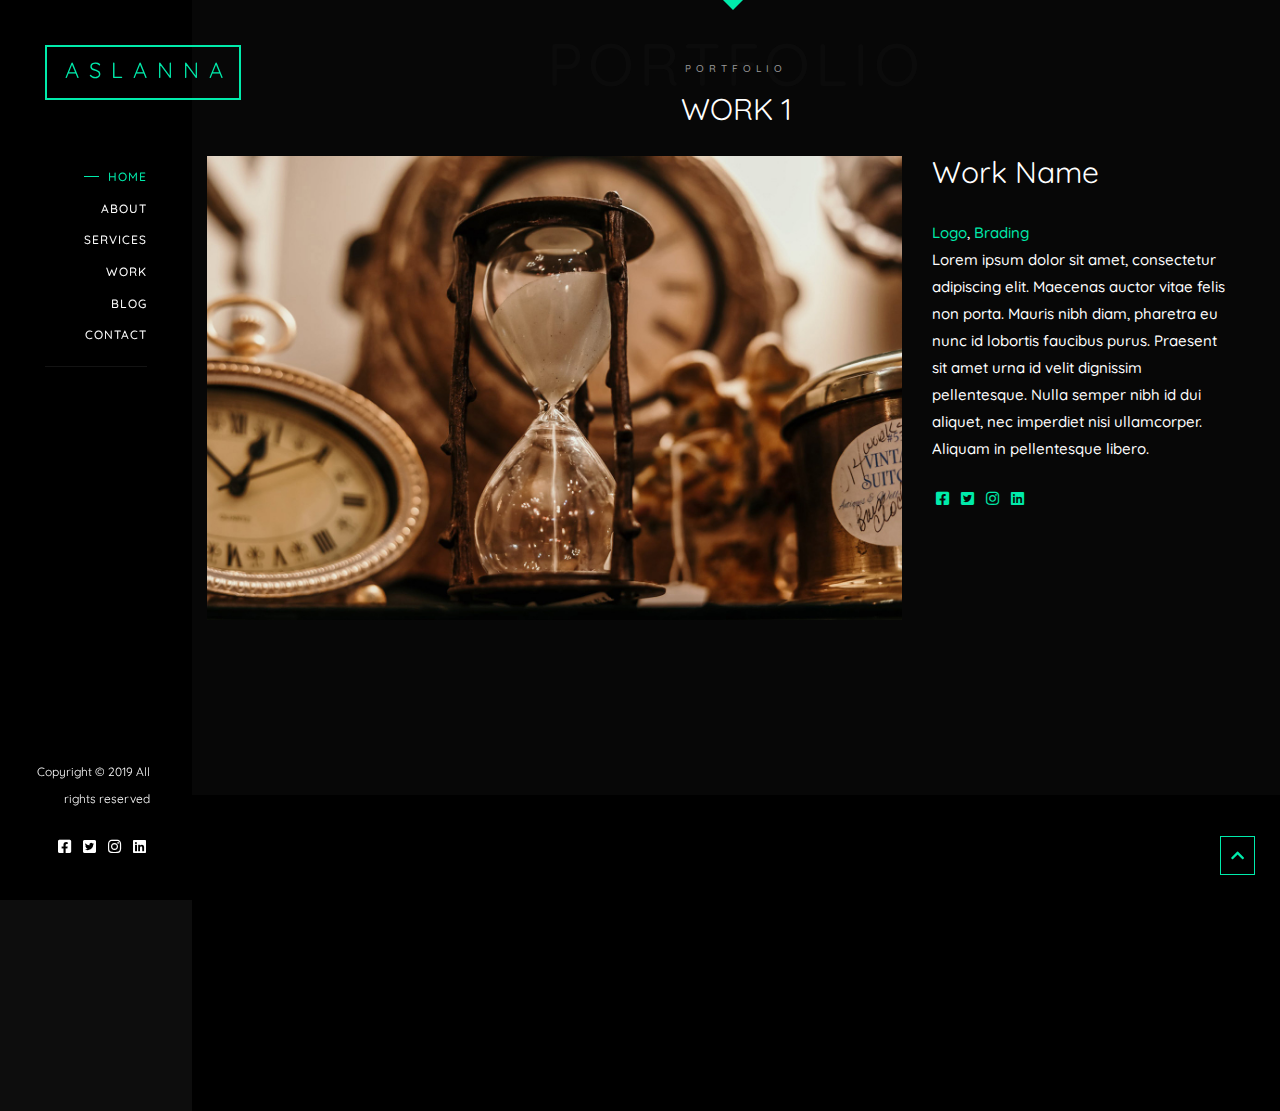
<file: work-single.html>
<!DOCTYPE HTML>
<html lang="en">
   
<!-- Mirrored from pavloffstudio.com/aslanna/aslanna/demo/dark/work-single.html by HTTrack Website Copier/3.x [XR&CO'2014], Tue, 13 Sep 2022 00:24:44 GMT -->
<head>
      <!--Meta Tags-->
      <meta charset="utf-8">
      <meta http-equiv="X-UA-Compatible" content="IE=edge">
      <meta name="viewport" content="width=device-width, initial-scale=1">
      <meta name="description" content="" />
      <meta name="keywords" content="" />
      <meta name="author" content="" />
      <!--Favicons-->
      <link rel="shortcut icon" href="images/favicon.png">
      <!--Page Title-->
      <title>Aslanna | Responsive Bootstrap 4 Personal Template</title>
      <!-- Bootstrap  -->
      <link rel="stylesheet" href="css/bootstrap.css">
      <!-- Animate.css -->
      <link rel="stylesheet" href="css/animate.css">
      <!-- Awesome Fonts-->
      <link rel="stylesheet" href="css/all.min.css">
      <!-- Flexslider  -->
      <link rel="stylesheet" href="css/flexslider.css">
      <!-- owl.carusel -->
      <link rel="stylesheet" href="css/owl.carousel.css">
      <!--Main Styles Css-->
      <link rel="stylesheet" href="css/style.css">
   </head>
   <body>
      
      <div id="page">
   
         <a href="#" class="js-nav-toggle nav-toggle"><i></i></a>

         <!-- Aside -->
         <aside id="aside" class="border js-fullheight">

            <!-- Logo -->
            <h1 id="logo"><a href="index.html"><span>ASLANNA</span></a></h1>

            <!-- Navigation -->
            <nav id="main-menu">
               <ul>
                  <li class="active"><a href="index.html#banner">Home</a></li>
                  <li><a href="index.html#about">About</a></li>
                  <li><a href="index.html#services">Services</a></li>
                  <li><a href="index.html#work">Work</a></li>
                  <li><a href="index.html#blog">Blog</a></li>
                  <li><a href="index.html#contact">Contact</a></li>
               </ul>
            </nav>
            <hr>
            <div class="footer-aside">
               <p><small>Copyright &copy; 2019 All rights reserved</small></p>
               <!-- Social Media -->
               <ul>
                  <li><a href="#"><i class="fab fa-facebook-square"></i></a></li>
                  <li><a href="#"><i class="fab fa-twitter-square"></i></a></li>
                  <li><a href="#"><i class="fab fa-instagram"></i></a></li>
                  <li><a href="#"><i class="fab fa-linkedin"></i></a></li>
               </ul>
            </div>
         </aside>
         <!-- End Aside -->

         <div id="main">

            <!-- Services -->
            <section class="services bg-dark" id="services">
               <div class="container-fluid">
                  <div class="row">
                     <div class="col-md-12 col-md-offset-3 col-md-pull-3 text-center">
                        <span class="heading-meta">Portfolio</span>
                        <span class="heading-meta-sub">PORTFOLIO</span>
                        <h2>WORK 1</h2>
                     </div>
                  </div>

                  <div class="row">
                     <div class="col-md-8 mb-4">
                        <img class="img-fluid" src="images/works/work.jpg" alt="">
                     </div>
                     <div class="col-md-4">
                        <div id="sticky_item">
                           <div class="desc">
                              <h2>Work Name</h2>
                              <span><a href="#">Logo</a>, <a href="#">Brading</a></span>
                              <p>Lorem ipsum dolor sit amet, consectetur adipiscing elit. Maecenas auctor vitae felis non porta. Mauris nibh diam, pharetra eu nunc id lobortis faucibus purus. Praesent sit amet urna id velit dignissim pellentesque. Nulla semper nibh id dui aliquet, nec imperdiet nisi ullamcorper. Aliquam in pellentesque libero. </p>
                              <ul>
                                 <li><a href="#"><i class="fab fa-facebook-square"></i></a></li>
                                 <li><a href="#"><i class="fab fa-twitter-square"></i></a></li>
                                 <li><a href="#"><i class="fab fa-instagram"></i></a></li>
                                 <li><a href="#"><i class="fab fa-linkedin"></i></a></li>
                              </ul>
                           </div>
                        </div>
                     </div>
                  </div>


               </div>
            </section>
            <!-- End Services -->

            <!-- Footer -->
            <section id="main-footer" class="main-footer">
               <div class="container-fluid">
                  <div class="row">
                     <div class="col-lg-4 animate-box fadeInLeft animated" data-animate-effect="fadeInLeft">
                        <!-- Copyright -->
                        <p class="footer-copyright">Copyright &copy; 2019 All rights reserved</p>
                     </div>
                     <div class="col-lg-4 animate-box fadeInLeft animated text-center" data-animate-effect="fadeInLeft">
                        <!-- Footer Logo -->
                        <h2 id="logo-footer"><a href="index.html"><span>ASLANNA</span></a></h2>
                     </div>
                     <div class="col-lg-4 animate-box fadeInLeft animated" data-animate-effect="fadeInLeft">
                        <!-- Social Media -->
                        <ul class="social-footer">
                           <li><a href="#"><i class="fab fa-facebook-square"></i></a></li>
                           <li><a href="#"><i class="fab fa-twitter-square"></i></a></li>
                           <li><a href="#"><i class="fab fa-instagram"></i></a></li>
                           <li><a href="#"><i class="fab fa-linkedin"></i></a></li>
                        </ul>
                     </div>
                  </div>
               </div>
            </section>
            <!-- End Footer -->

            <!-- Back to top button -->
            <a id="back-to-top" href="#"><i class="fas fa-chevron-up"></i></a>

         </div>
      </div>
      <!-- jQuery -->
      <script src="js/jquery.min.js"></script>
      <!-- Bootstrap -->
      <script src="js/bootstrap.min.js"></script>
      <!-- Modernizr JS -->
      <script src="js/modernizr-2.6.2.min.js"></script>
      <!-- Typed -->
      <script src="js/typed.min.js"></script>
      <!-- Particles -->
      <script src="js/particles.min.js"></script>
      <script src="js/app.js"></script>
      <!-- Waypoints -->
      <script src="js/jquery.waypoints.min.js"></script>
      <!-- Flexslider -->
      <script src="js/jquery.flexslider-min.js"></script>
      <!-- owl.carusel -->
      <script src="js/owl.carousel.min.js"></script>
      <!-- isotope js -->
      <script src="js/isotope.pkgd.min.js"></script>
      <!-- isotope image loader js -->
      <script src="js/imagesloaded.pkgd.min.js"></script>
      <!-- Sticky Kit -->
      <script src="js/sticky-kit.min.js"></script>
      <!-- custom js -->
      <script src="js/custom.js"></script>
   </body>

<!-- Mirrored from pavloffstudio.com/aslanna/aslanna/demo/dark/work-single.html by HTTrack Website Copier/3.x [XR&CO'2014], Tue, 13 Sep 2022 00:24:51 GMT -->
</html>
</file>
<file: css/style.css>
/*-----------------------------------------------------------
* Template Name    : Aslanna | Responsive Bootstrap 4 Personal Template
* Author           : pavloff-studio
* Version          : 1.0.0
* Created          : Oct 2019
* File Description : Main css file of the template
*------------------------------------------------------------
*/

/***********************
    1.FONTS
    2.BASIC
    3.HELPER
    4.MOBILE MENU
    5.ASIDE
    6.HOME
    7.ABOUT 
    8.SERVICES
    9.WORKS
    10.CLIENT
    11.BLOG
    12.CONTACT
    13.FOOTER
    14.PRELOADER
************************/

/*======================
        1.FONTS
========================*/

@import url("https://fonts.googleapis.com/css?family=Quicksand:300,400,500,600,700&amp;display=swap");

/*======================
        2.BASIC
========================*/

html,
body {
  scroll-behavior: smooth;
}

body {
  font-family: "Quicksand", Arial, sans-serif;
  font-weight: 500;
  font-size: 15px;
  line-height: 1.8;
  color: #fff;
  background-color: #0d0d0d;
}

@media screen and (max-width: 100px) {
  body {
    font-size: 14px;
  }
}

/* ScrollBar */

/* width */
::-webkit-scrollbar {
  width: 5px;
}

/* Track */
::-webkit-scrollbar-track {
  border-radius: 20px;
}

/* Handle */
::-webkit-scrollbar-thumb {
  background: #00ebab;
  border-radius: 10px;
}

/* Handle on hover */
::-webkit-scrollbar-thumb:hover {
  background: #00ebab;
}

@media screen and (max-width: 992px) {
  ::-webkit-scrollbar {
    display: none;
  }
}

/* Typography */

a {
  color: #00ebab;
  -webkit-transition: 0.5s;
  -o-transition: 0.5s;
  transition: 0.5s;
}

a:hover,
a:active,
a:focus {
  color: #fff;
  outline: none;
  text-decoration: none !important;
}

p {
  margin-bottom: 1.5em;
}

h1,
h2,
h3,
h4,
h5,
h6 {
  color: #fff;
  font-family: "Quicksand", Arial, sans-serif;
  font-weight: 400;
  margin: 0 0 30px 0;
}

.text-muted {
  font-size: 14px;
  text-transform: uppercase;
  color: #fff;
  font-weight: 500;
}

small,
.small {
  font-size: 80%;
}

hr {
  margin-top: 20px;
  margin-bottom: 20px;
  border: 0;
  border-top: 1px solid #eeeeee14;
}

figure {
  margin-bottom: 2.5em;
  float: left;
  width: 100%;
}

figure figcaption {
  font-size: 16px;
  width: 80%;
  margin: 20px auto 0px auto;
  color: #b3b3b3;
  font-style: italic;
  font-family: "Quicksand", Arial, sans-serif;
}

@media screen and (max-width: 480px) {
  figure figcaption {
    width: 100%;
  }
}

canvas {
  position: absolute;
  z-index: 10;
  opacity: 0.4;
}

.no-padding {
  margin: 0;
  padding: 0;
}

.img-fluid {
  max-width: 100%;
  height: auto;
}

.mt-4 {
  margin-top: 40px;
}

.mb-3 {
  margin-bottom: 30px;
}

.mb-4 {
  margin-bottom: 40px;
}

.pt-2 {
  padding-top: 20px;
}

.pr-3 {
  padding-right: 30px;
}

.mb-40 {
  margin-bottom: 40px;
}

.form-section {
  margin-top: 9em;
}

::-webkit-selection {
  color: #fff;
  background: #00ebab;
}

::-moz-selection {
  color: #fff;
  background: #00ebab;
}

::selection {
  color: #fff;
  background: #00ebab;
}

/*==========================
        3.HELPER
============================*/

#main {
  width: 85%;
  float: right;
  -webkit-transition: 0.5s;
  -o-transition: 0.5s;
  transition: 0.5s;
}

@media screen and (max-width: 1200px) {
  #main {
    width: 70%;
  }
}

@media screen and (max-width: 768px) {
  #main {
    width: 100%;
  }
}

#page {
  width: 100%;
  overflow: hidden;
  position: relative;
}

body.offcanvas {
  overflow-x: hidden;
}

body.offcanvas #aside {
  -moz-transform: translateX(0);
  -webkit-transform: translateX(0);
  -ms-transform: translateX(0);
  -o-transform: translateX(0);
  transform: translateX(0);
  width: 270px;
  background: #000;
  z-index: 999;
  position: fixed;
}

body.offcanvas #main,
body.offcanvas .nav-toggle {
  top: 0;
  -moz-transform: translateX(270px);
  -webkit-transform: translateX(270px);
  -ms-transform: translateX(270px);
  -o-transform: translateX(270px);
  transform: translateX(270px);
}

.about,
.services,
.works,
.client,
.blog,
.contact {
  padding-top: 4em;
  padding-bottom: 9em;
  clear: both;
  width: 100%;
  display: block;
}

@media screen and (max-width: 768px) {
  .about,
  .services,
  .works,
  .client,
  .blog,
  .contact {
    padding-top: 5em;
    padding-bottom: 8em;
  }
}

@media screen and (max-width: 768px) {
  .welcome-section {
    margin-top: 80px;
  }
}

.heading {
  font-size: 18px;
  margin-bottom: 4em;
  font-weight: 500;
  text-transform: uppercase;
  letter-spacing: 5px;
  line-height: 1.8;
}

.heading span {
  display: block;
}

@media screen and (max-width: 768px) {
  .heading {
    margin-bottom: 1em;
  }
}

.heading-welcome {
  margin-bottom: 15px;
  display: block;
  font-size: 10px;
  text-transform: uppercase;
  color: #999999;
  font-weight: 500;
  letter-spacing: 5px;
}

.heading-meta {
  margin-bottom: 15px;
  display: block;
  font-size: 10px;
  text-transform: uppercase;
  color: #999999;
  font-weight: 500;
  letter-spacing: 5px;
}

.heading-meta:after {
  content: "";
  display: block;
  height: 0;
  position: absolute;
  width: 0;
  overflow: hidden;
  top: -60px;
  left: calc(50% - 13px);
  z-index: 2;
  border-top: 10px #00ebab solid;
  border-left: 10px transparent solid;
  border-right: 10px transparent solid;
}

@media screen and (max-width: 768px) {
  .heading-meta:after {
    content: "";
    display: block;
    height: 0;
    position: absolute;
    width: 0;
    overflow: hidden;
    top: -69px;
    left: calc(50% - 13px);
    z-index: 2;
    border-top: 10px #00ebab solid;
    border-left: 10px transparent solid;
    border-right: 10px transparent solid;
  }
}

.heading-meta-sub {
  margin-bottom: 15px;
  display: block;
  font-size: 60px;
  text-transform: uppercase;
  color: #99999908;
  font-weight: 500;
  letter-spacing: 5px;
  position: absolute;
  text-align: center;
  z-index: 0;
  top: -50px;
  left: 0;
  right: 0;
  margin-left: auto;
  margin-right: auto;
}

.heading-welcome-sub {
  margin-bottom: 15px;
  display: block;
  font-size: 60px;
  text-transform: uppercase;
  color: #99999908;
  font-weight: 500;
  letter-spacing: 5px;
  position: absolute;
  z-index: 0;
  top: -80px;
  left: 0;
  right: 0;
  margin-left: auto;
  margin-right: auto;
}

.heading-meta:before {
  content: "";
  display: block;
  height: 0;
  position: absolute;
  width: 1px;
  overflow: hidden;
  top: -140px;
  left: calc(50% - 5px);
  z-index: 2;
  border-top: 50px #00ebab solid;
}

#particles-js {
  height: 100vh;
  width: 100%;
  position: absolute;
  z-index: 4;
}

.bg-dark {
  background: #070707;
}

.lead {
  font-size: 18px;
  line-height: 1.5;
}

.overlap {
  margin-top: 5em;
  background: #fff;
  padding: 30px;
}

@media screen and (max-width: 768px) {
  .overlap {
    margin-top: 2em;
  }
}

.overlay {
  background: #000000a3;
  position: absolute;
  width: 100%;
  height: 100vh;
}

.bg-color {
  background: #000;
  position: relative;
}

.bg-filter {
  background-image: url(../images/testi-filter.jpg);
  background-size: cover;
  background-position: center center;
  background-attachment: fixed;
  width: 100%;
  float: left;
  position: relative;
  opacity: 1;
  display: block;
}

.bg_overlay {
  background: rgba(23, 23, 25, 0.86);
  position: absolute;
  top: 0;
  right: 0;
  width: 100%;
  height: 100%;
}

.slide-img {
  background-size: cover;
  background-attachment: fixed;
  height: 100vh;
  width: 200px;
}

.js .animate-box {
  opacity: 0;
}

#back-to-top {
  position: fixed;
  bottom: 25px;
  right: 25px;
  color: #00ebab;
  background: transparent;
  padding: 5px 10px;
  border: 1px solid #00ebab;
}

#back-to-top:hover {
  position: fixed;
  bottom: 25px;
  right: 25px;
  color: #fff;
  background: #00ebab;
  padding: 5px 10px;
  border: 1px solid #00ebab;
}

#sticky_item {
  overflow: hidden;
  -webkit-transition: 0.3s;
  -o-transition: 0.3s;
  transition: 0.3s;
}

#sticky_item .desc p {
  margin-right: 30px;
}

#sticky_item ul {
  padding: 0;
  margin: 0;
}

#sticky_item ul li {
  padding: 0;
  margin: 0;
  display: inline;
  list-style: none;
}

#sticky_item ul li a {
  color: #00ebab;
  padding: 4px;
}

#sticky_item.is_stuck {
  margin-top: 10px;
}

@media screen and (max-width: 992px) {
  .sticky-parent {
    clear: both;
    height: inherit !important;
    float: left;
    padding-top: 30px;
  }
}

@media (max-width: 576px) {
  .subtle-text {
    display: none;
  }
}

.panel-group .panel-heading + .panel-collapse > .panel-body,
.panel-group .panel-heading + .panel-collapse > .list-group {
  border-top: 0px !important;
}

/* Buttons and forms */

.btn {
  margin-right: 4px;
  margin-bottom: 4px;
  font-family: "Quicksand", Arial, sans-serif;
  font-size: 14px;
  font-weight: 400;
  letter-spacing: 1px;
  -webkit-border-radius: 2px;
  -moz-border-radius: 2px;
  -ms-border-radius: 2px;
  border-radius: 2px;
  -webkit-transition: 0.5s;
  -o-transition: 0.5s;
  transition: 0.5s;
  padding: 8px 15px !important;
}

.btn.btn-sm {
  padding: 4px 15px !important;
}

.btn.btn-md {
  padding: 8px 20px !important;
}

.btn.btn-lg {
  padding: 18px 36px !important;
}

.btn:hover,
.btn:active,
.btn:focus {
  -webkit-box-shadow: none !important;
  box-shadow: none !important;
  outline: none !important;
}

.btn-primary {
  background: transparent;
  color: #00ebab;
  border: 1px solid #00ebab;
}

.btn-primary:hover,
.btn-primary:focus {
  background: #00ebab;
  border-color: #00ebab;
  color: #000;
}

.btn-primary:active {
  background: #00ebab;
  border-color: #00ebab;
  color: #000;
}

.btn-primary.active {
  background: #00ebab;
  border-color: #00ebab;
  color: #000;
}

.btn-primary.active:hover {
  background: transparent;
  border-color: #00ebab;
  color: #00ebab;
}

.btn-primary.btn-outline {
  background: transparent;
  color: #00ebab;
  border: 2px solid #00ebab;
}

.btn-primary.btn-outline:hover,
.btn-primary.btn-outline:focus,
.btn-primary.btn-outline:active {
  background: #00ebab;
  color: #fff;
}

.form-control {
  -webkit-appearance: none;
  -moz-appearance: none;
  appearance: none;
  -webkit-box-shadow: none;
  box-shadow: none;
  background: transparent;
  border: 1px solid rgba(0, 0, 0, 0.1);
  height: 54px;
  font-size: 16px;
  font-weight: 400;
  -webkit-border-radius: 0;
  -moz-border-radius: 0;
  -ms-border-radius: 0;
  border-radius: 0;
  border-bottom: 1px solid #ffffff17;
}

.form-control:active,
.form-control:focus {
  outline: none;
  -webkit-box-shadow: none;
  box-shadow: none;
  border: 1px solid rgba(0, 0, 0, 0.1);
  border-bottom: 2px solid #00ebab;
}

/*===========================
        4.MOBILE MENU
=============================*/

.nav-toggle {
  cursor: pointer;
  text-decoration: none;
}

.nav-toggle.active i::before,
.nav-toggle.active i::after {
  background: #00ebab;
}

.nav-toggle.dark.active i::before,
.nav-toggle.dark.active i::after {
  background: #00ebab;
}

.nav-toggle:hover,
.nav-toggle:focus,
.nav-toggle:active {
  outline: none;
  border-bottom: none !important;
}

.nav-toggle i {
  position: relative;
  display: -moz-inline-stack;
  display: inline-block;
  zoom: 1;
  *display: inline;
  width: 30px;
  height: 2px;
  color: #00ebab;
  font: bold 14px;
  text-transform: uppercase;
  text-indent: -55px;
  background: #00ebab;
  -webkit-transition: all 0.2s ease-out;
  -o-transition: all 0.2s ease-out;
  transition: all 0.2s ease-out;
}

.nav-toggle i::before,
.nav-toggle i::after {
  content: "";
  width: 30px;
  height: 2px;
  background: #00ebab;
  position: absolute;
  left: 0;
  -webkit-transition: 0.2s;
  -o-transition: 0.2s;
  transition: 0.2s;
}

.nav-toggle.dark i {
  position: relative;
  color: #000;
  background: #000;
  -webkit-transition: all 0.2s ease-out;
  -o-transition: all 0.2s ease-out;
  transition: all 0.2s ease-out;
}

.nav-toggle.dark i::before,
.nav-toggle.dark i::after {
  background: #000;
  -webkit-transition: 0.2s;
  -o-transition: 0.2s;
  transition: 0.2s;
}

.nav-toggle i::before {
  top: -7px;
}

.nav-toggle i::after {
  bottom: -7px;
}

.nav-toggle:hover i::before {
  top: -10px;
}

.nav-toggle:hover i::after {
  bottom: -10px;
}

.nav-toggle.active i {
  background: transparent;
}

.nav-toggle.active i::before {
  top: 0;
  -webkit-transform: rotateZ(45deg);
  -moz-transform: rotateZ(45deg);
  -ms-transform: rotateZ(45deg);
  -o-transform: rotateZ(45deg);
  transform: rotateZ(45deg);
}

.nav-toggle.active i::after {
  bottom: 0;
  -webkit-transform: rotateZ(-45deg);
  -moz-transform: rotateZ(-45deg);
  -ms-transform: rotateZ(-45deg);
  -o-transform: rotateZ(-45deg);
  transform: rotateZ(-45deg);
}

.nav-toggle {
  position: fixed;
  left: 0px;
  top: 0px;
  z-index: 10;
  cursor: pointer;
  opacity: 1;
  visibility: hidden;
  padding: 20px;
  -webkit-transition: 0.5s;
  -o-transition: 0.5s;
  transition: 0.5s;
}

@media screen and (max-width: 768px) {
  .nav-toggle {
    opacity: 1;
    visibility: visible;
  }
}

/*==========================
        5.ASIDE
============================*/

#aside {
  padding-top: 3em;
  padding-bottom: 40px;
  padding-left: 3em;
  padding-right: 3em;
  width: 15%;
  position: fixed;
  bottom: 0;
  top: 0;
  left: 0;
  z-index: 1001;
  background: #000;
  -webkit-transition: 0.5s;
  -o-transition: 0.5s;
  transition: 0.5s;
}

@media screen and (max-width: 1200px) {
  #aside {
    width: 30%;
  }
}

@media screen and (max-width: 768px) {
  #aside {
    width: 270px;
    -moz-transform: translateX(-270px);
    -webkit-transform: translateX(-270px);
    -ms-transform: translateX(-270px);
    -o-transform: translateX(-270px);
    transform: translateX(-270px);
    padding-top: 4em;
  }
}

#aside #logo {
  text-align: right;
  font-weight: 400;
  font-size: 22px;
  text-transform: uppercase;
  margin-bottom: 3em;
  display: block;
  width: 100%;
}

@media screen and (max-width: 768px) {
  #aside #logo {
    margin-bottom: 1em;
  }
}

#aside #logo a {
  display: inline-block;
  text-align: center;
  background: transparent;
  border: 2px solid #00ebab;
  padding: 0.5em 0.8em;
  color: #00ebab;
  letter-spacing: 10px;
  padding-right: 0.3em;
}

#aside #logo a span {
  display: block;
  margin-bottom: 5px;
  text-align: center;
}

#aside #main-menu ul {
  text-align: right;
  margin: 0;
  padding: 0;
}

@media screen and (max-width: 768px) {
  #aside #main-menu ul {
    margin: 0 0 2em 0;
  }
}

#aside #main-menu ul li {
  margin: 0 0 10px 0;
  padding: 0;
  list-style: none;
  font-size: 12px;
  font-weight: 500;
  text-transform: uppercase;
  letter-spacing: 1px;
}

#aside #main-menu ul li a {
  color: #fff;
  text-decoration: none;
  position: relative;
  padding: 10px 0;
  font-family: "Quicksand", Arial, sans-serif;
  -webkit-transition: 0.3s;
  -o-transition: 0.3s;
  transition: 0.3s;
}

#aside #main-menu ul li a:after {
  content: "";
  position: absolute;
  height: 1px;
  width: 15px;
  bottom: 17px;
  left: -24px;
  right: 0;
  background-color: #00ebab;
  visibility: hidden;
  -webkit-transform: scaleX(0);
  -moz-transform: scaleX(0);
  -ms-transform: scaleX(0);
  -o-transform: scaleX(0);
  transform: scaleX(0);
  -webkit-transition: all 0.3s cubic-bezier(0.175, 0.885, 0.32, 1.275);
  -moz-transition: all 0.3s cubic-bezier(0.175, 0.885, 0.32, 1.275);
  -ms-transition: all 0.3s cubic-bezier(0.175, 0.885, 0.32, 1.275);
  -o-transition: all 0.3s cubic-bezier(0.175, 0.885, 0.32, 1.275);
  transition: all 0.3s cubic-bezier(0.175, 0.885, 0.32, 1.275);
}

#aside #main-menu ul li a:hover {
  text-decoration: none;
  color: #00ebab;
}

#aside #main-menu ul li a:hover:after {
  visibility: visible;
  -webkit-transform: scaleX(1);
  -moz-transform: scaleX(1);
  -ms-transform: scaleX(1);
  -o-transform: scaleX(1);
  transform: scaleX(1);
}

#aside #main-menu ul li.active a {
  color: #00ebab;
}

#aside #main-menu ul li.active a {
  color: #00ebab;
}

#aside #main-menu ul li.active a:after {
  visibility: visible;
  -webkit-transform: scaleX(1);
  -moz-transform: scaleX(1);
  -ms-transform: scaleX(1);
  -o-transform: scaleX(1);
  transform: scaleX(1);
}

#aside .footer-aside {
  position: absolute;
  bottom: 40px;
  right: 1.5em;
  font-size: 15px;
  text-align: right;
  font-weight: 400;
  color: #fff;
  padding: 0 20px;
}

@media screen and (max-width: 768px) {
  #aside .footer-aside {
    position: relative;
    bottom: 0;
    right: 0;
    padding: 0;
  }
}

#aside .footer-aside span {
  display: block;
}

#aside .footer-aside ul {
  padding: 0;
  margin: 0;
}

#aside .footer-aside ul li {
  padding: 0;
  margin: 0;
  display: inline;
  list-style: none;
}

#aside .footer-aside ul li a {
  color: #fff;
  padding: 4px;
}

#aside .footer-aside ul li a:hover,
#aside .footer-aside ul li a:active,
#aside .footer-aside ul li a:focus {
  text-decoration: none;
  outline: none;
  color: #00ebab;
}

@media screen and (max-width: 768px) {
  #aside .footer-aside p {
    font-size: 12px;
  }
}

/*===========================
        6.HOME
=============================*/

#banner {
  min-height: 100vh;
  width: 100%;
  float: left;
  margin-bottom: 10em;
  clear: both;
}

@media screen and (max-width: 768px) {
  #banner {
    min-height: 100vh;
    width: 100%;
    float: left;
    margin-bottom: 5em;
    clear: both;
  }
}

#banner .btn {
  position: absolute;
  z-index: 10;
  right: 20px;
  top: 20px;
  text-transform: capitalize;

  margin-bottom: 4px;
  font-family: "Quicksand", Arial, sans-serif;
  font-size: 14px;
  font-weight: 400;
  letter-spacing: 1px;
  -webkit-border-radius: 2px;
  -moz-border-radius: 2px;
  -ms-border-radius: 2px;
  border-radius: 2px;
  -webkit-transition: 0.5s;
  -o-transition: 0.5s;
  transition: 0.5s;
  padding: 8px 15px !important;
}

#banner .flexslider {
  border: none;
  z-index: 1;
  margin-bottom: 0;
  height: 100vh;
}

#banner .flexslider:after {
  position: absolute;
  background-image: url(../images/dots-1.svg);
  background-size: 144px 166px;
  background-repeat: no-repeat;
  z-index: 10;
  content: "";
  height: 166px;
  width: 144px;
  bottom: -83px;
  right: 0;
}

#banner .flexslider .slides {
  position: relative;
  overflow: hidden;
  height: 100vh;
}

#banner .flexslider .slides li {
  background-repeat: no-repeat;
  background-size: cover;
  background-position: bottom center;
  min-height: 400px;
  position: relative;
}

#banner .flexslider .flex-control-nav li a {
  background: rgba(255, 255, 255, 0.2);
  -webkit-box-shadow: none;
  box-shadow: none;
  width: 15px;
  height: 15px;
  cursor: pointer;
}

#banner .flexslider .flex-control-nav {
  bottom: 74px;
  right: 16px;
  float: right;
  width: auto;
  z-index: 10;
}

#banner .flexslider .flex-control-nav li {
  display: block;
  margin-bottom: 17px;
}

#banner .flexslider .flex-control-nav li a.flex-active {
  cursor: pointer;
  background: transparent;
  border: 1px solid #00ebab;
}

#banner .flexslider .flex-direction-nav {
  display: none;
}

#banner .flexslider .slider-text {
  display: table;
  opacity: 0;
  min-height: 500px;
  z-index: 9;
}

#banner .flexslider .slider-text > .slider-text-inner {
  display: table-cell;
  vertical-align: middle;
  min-height: 700px;
  padding: 2em;
  position: relative;
}

@media screen and (max-width: 1000px) {
  #banner .flexslider .slider-text > .slider-text-inner {
    display: table-cell;
    vertical-align: middle;
    min-height: 1000px;
    padding: 2em;
    position: relative;
    height: 100vh;
  }
}

#banner .flexslider .slider-text > .slider-text-inner .desc {
  position: relative;
  bottom: 15px;
  left: 0;
  padding: 30px;
  background: transparent;
}

#banner .flexslider .slider-text > .slider-text-inner h2,
#banner .flexslider .slider-text > .slider-text-inner h3 {
  margin: 0;
  padding: 0;
  color: #fff;
  font-family: "Quicksand", Arial, sans-serif;
}

#banner .flexslider .slider-text > .slider-text-inner h2 {
  margin-bottom: 10px;
  font-size: 80px;
  line-height: 1.3;
  font-weight: 600;
  color: #fff;
}

@media screen and (max-width: 768px) {
  #banner .flexslider .slider-text > .slider-text-inner h2 {
    font-size: 30px;
  }
}

#banner .flexslider .slider-text > .slider-text-inner h3 span {
  font-size: 30px;
  line-height: 1.5;
  margin-bottom: 30px;
  font-weight: 500;
  font-family: "Quicksand", Arial, sans-serif;
  color: #00ebab;
  text-decoration: underline;
}

@media screen and (max-width: 768px) {
  #banner .flexslider .slider-text > .slider-text-inner h3 span {
    font-size: 20px;
  }
}

#banner .flexslider .slider-text > .slider-text-inner h3 {
  font-size: 30px;
  line-height: 1.5;
  margin-bottom: 30px;
  font-weight: 500;
  font-family: "Quicksand", Arial, sans-serif;
  color: #fff;
  text-decoration: none;
}

@media screen and (max-width: 768px) {
  #banner .flexslider .slider-text > .slider-text-inner h3 {
    font-size: 24px;
  }
}

#banner .flexslider .slider-text > .slider-text-inner h3 a {
  color: rgba(247, 89, 64, 0.8);
  border-bottom: 1px solid rgba(247, 89, 64, 0.7);
}

#banner .flexslider .slider-text > .slider-text-inner .heading-section {
  font-size: 50px;
}

@media screen and (max-width: 768px) {
  #banner .flexslider .slider-text > .slider-text-inner .heading-section {
    font-size: 30px;
  }
}

#banner .flexslider .slider-text > .slider-text-inner s .lead {
  font-size: 20px;
  color: #fff;
}

#banner .flexslider .slider-text > .slider-text-inner p {
  margin-bottom: 0;
}

#banner .flexslider .slider-text > .slider-text-inner .btn {
  font-size: 12px;
  text-transform: uppercase;
  letter-spacing: 2px;
  color: #000;
  padding: 10px 15px !important;
  border: none;
  font-weight: 400;
}

@media screen and (max-width: 768px) {
  #banner .flexslider .slider-text > .slider-text-inner .btn {
    width: 100%;
  }
}

#banner .banner-about-down {
  font-family: "Quicksand", Arial, sans-serif;
  color: #ffffff;
  text-transform: uppercase;
  position: absolute;
  bottom: -5px;
  margin-right: auto !important;
  margin-left: auto !important;
  text-align: center;
  left: 0;
  right: 0;
  width: 24px;
  font-size: 12px;
  letter-spacing: 1px;
  font-weight: 400;
  z-index: 9999;
}

#banner .banner-about-down:hover {
  bottom: -15px;
}

#banner .banner-about-down .down-one {
  text-orientation: mixed;
  -ms-writing-mode: tb-lr;
  writing-mode: vertical-lr;
  white-space: nowrap;
  transform: rotate(180deg);
}

#banner .banner-about-down .down-two {
  display: block;
  height: 30px;
  margin-bottom: 5px;
  width: 1px;
  background: #ffffff;
  margin-left: 12px;
}

@media screen and (max-width: 768px) {
  #banner .banner-about-down .down-two {
    display: block;
    height: 80px;
    margin-bottom: 5px;
    width: 1px;
    background: #ffffff;
    margin-left: 12px;
  }
}

/*===========================
        7.ABOUT
=============================*/

#about .about-img-box {
  width: 75%;
  height: 550px;
  border: 1px solid #00ebab0f;
}

#about .about-img-box,
#about .about-img {
  background-size: cover;
  background-position: center center;
  background-repeat: no-repeat;
  position: relative;
}

#about .about-img-box:after {
  position: absolute;
  background-image: url(../images/dots-2.svg);
  background-size: 144px 166px;
  background-repeat: no-repeat;
  bottom: 15px;
  left: 35px;
  z-index: -2;
  content: "";
  height: 166px;
  width: 144px;
}

#about .about-img-box .about-img {
  background-image: url(../images/bigsisimages/senior.jpg);
  width: 100% !important;
  height: 360px;
  position: absolute;
  top: 85px;
  right: -110px;
  width: 80%;
  border-radius: 4px;
  -webkit-box-shadow: 0px 35px 78px -23px rgba(0, 0, 0, 0.33);
  -moz-box-shadow: 0px 35px 78px -23px rgba(0, 0, 0, 0.33);
  box-shadow: 0px 35px 78px -23px rgba(0, 0, 0, 0.33);
  transition: all 1s cubic-bezier(0.645, 0.045, 0.355, 1);
}

#about .about-img-box .about-img:hover {
  margin-top: -27px;
  transition: all 1s cubic-bezier(0.645, 0.045, 0.355, 1);
}

#about .about-desc h3 {
  font-size: 18px;
  text-transform: uppercase;
  letter-spacing: 5px;
  font-weight: 500;
}

#about .fancy-collapse-panel .panel-default > .panel-heading {
  padding: 0;
}

#about .panel-heading a {
  border: 1px solid #ffffff0f;
  padding: 15px 25px;
  display: block;
  width: 100%;
  font-weight: 400;
  font-size: 14px;
  letter-spacing: 1px;
  text-transform: uppercase;
  background-color: #0d0d0d;
  color: #fff;
  position: relative;
  -webkit-box-shadow: none !important;
  -moz-box-shadow: none !important;
  -ms-box-shadow: none !important;
  -o-box-shadow: none !important;
  box-shadow: none !important;
}

#about .panel {
  -webkit-box-shadow: none !important;
  -moz-box-shadow: none !important;
  -ms-box-shadow: none !important;
  -o-box-shadow: none !important;
  box-shadow: none !important;
  border: none;
}

#about .panel-heading a:after {
  font-family: "Font Awesome 5 Free";
  content: "\f192";
  position: absolute;
  right: 20px;
  font-size: 20px;
  font-weight: 400;
  top: 50%;
  line-height: 1;
  margin-top: -10px;
}

#about .panel-heading a.collapsed:after {
  content: "\f111";
  font-weight: 400;
}

#about .panel-heading a.collapsed {
  background: #0d0d0d;
  color: #00ebab;
  border: 1px solid #00ebab;
}

#about .panel-body {
  padding: 1.5em;
  background-color: #0d0d0d;
}

#about .content-info .single-info > p {
  display: inline-block;
  margin-bottom: 0;
}

#about .single-info {
  margin-bottom: 10px;
}

#about .content-info .single-info > span {
  font-weight: 600;
  margin-right: 10px;
}

#about .skill-item h5 {
  font-size: 15px;
  margin-bottom: 5px;
  display: inline-block;
}

#about .skill-item span {
  font-size: 15px;
  margin-bottom: 5px;
  display: inline-block;
  float: right;
}

#about .progress-bar {
  float: left;
  width: 0%;
  height: 100%;
  font-size: 12px;
  line-height: 20px;
  color: transparent;
  text-align: center;
  background-color: #00e6a7;
  -webkit-box-shadow: inset 0 -1px 0 rgba(0, 0, 0, 0.15);
  box-shadow: inset 0 -1px 0 rgba(0, 0, 0, 0.15);
  -webkit-transition: width 0.6s ease;
  -o-transition: width 0.6s ease;
  transition: width 0.6s ease;
}

@media (max-width: 575px) {
  #about .skill-item {
    margin-bottom: 30px;
    margin-left: 0px;
  }
}

#about .progress {
  width: 100%;
  overflow: hidden;
  height: 2px;
  margin-bottom: 20px;
  background-color: #ffffff08;
  border-radius: 4px;
  -webkit-box-shadow: inset 0 1px 2px rgba(0, 0, 0, 0.1);
  box-shadow: inset 0 1px 2px rgba(0, 0, 0, 0.1);
}

#about .progress-bar,
#about .progress {
  transition: all 4s;
}

#about .item .meta {
  padding: 4px 8px;
  font-size: 10px;
  font-weight: 600;
  margin: 14px 0;
  border: 1px solid #00ebab;
  display: inline-block;
  color: #00ebab;
}

#about .item h5 {
  opacity: 0.8;
  font-size: 14px;
  font-weight: 500;
  margin-bottom: 10px;
}

#about .item h4 {
  margin: 0;
}

#about .item {
  position: relative;
  width: 100%;
  display: inline-block;
}

#about .item .item-icon {
  margin-right: 10px;
}

/*===========================
        8.SERVICES
=============================*/

#services .service {
  text-align: left;
  width: 100%;
  float: left;
  margin-bottom: 40px;
  position: relative;
  padding: 30px 0;
  border: 1px solid #00ebab0f;
}

#services .service:hover {
  text-align: left;
  width: 100%;
  float: left;
  margin-bottom: 40px;
  position: relative;
  padding: 30px 0;
  background-color: #000;
  border: 1px solid #00ebab;
  transition: 0.3s;
}

#services .service .icon {
  position: absolute;
  top: 0;
  left: 0;
  width: 100px;
  height: 100px;
  display: table;
  text-align: center;
  background: rgba(0, 0, 0, 0.03);
  -webkit-border-radius: 2px;
  -moz-border-radius: 2px;
  -ms-border-radius: 2px;
  border-radius: 2px;
}

#services .service .icon i {
  display: table-cell;
  vertical-align: middle;
  color: #00ebab;
  font-size: 40px;
  height: 100px;
}

@media screen and (max-width: 1200px) {
  #services .service .icon i {
    font-size: 40px;
  }
}

#services .service .text {
  padding-left: 120px;
  padding-right: 40px;
  width: 100%;
}

#services .service .text h2,
#services .service .text h3 {
  margin: 0;
  padding: 0;
}

#services .service .text h3 {
  font-weight: 500;
  margin-bottom: 20px;
  color: #00ebab;
  font-size: 14px;
  letter-spacing: 3px;
  text-transform: uppercase;
}

#services .service.service-sm .text {
  margin-top: 30px;
}

#services .service.service-sm .icon i {
  color: #00ebab;
  font-size: 40px;
}

@media screen and (max-width: 1200px) {
  #services .service.service-sm .icon i {
    font-size: 28px;
  }
}

#services .service-lg .text h2,
#services .service-lg .text h3 {
  margin: 0;
  padding: 0;
}

#services .service-lg .text h3 {
  font-weight: 500;
  margin-bottom: 20px;
  color: rgba(0, 0, 0, 0.8);
  font-size: 14px;
  letter-spacing: 0.2em;
  text-transform: uppercase;
}

#services .service .box-num {
  position: absolute;
  top: 60%;
  transform: translateY(-50%);
  left: 32px;
}

#services .service .box-num h2 {
  font-weight: 700;
  color: #afafaf12;
}

/*===========================
        9.WORKS
=============================*/

#work .work {
  background-size: cover;
  background-position: center center;
  background-repeat: no-repeat;
  position: relative;
  width: 100%;
  display: block;
  margin-bottom: 30px;
}

#work .work-filter {
  list-style: none;
  padding: 28px 0;
  padding-left: 63px;
  padding-right: 130px;
  border: 1px solid #ffffff0f;
  z-index: 10;
  background: #0d0d0d;
}

#work .work-filter:after {
  content: "";
  position: absolute;
  border: 1px solid #00ebab0f;
  position: absolute;
  background-size: 144px 166px;
  background-repeat: no-repeat;
  bottom: -80px;
  left: 1px;
  z-index: -1;
  content: "";
  height: 172px;
  width: 160px;
  background: #0d0d0d;
}

#work .work-filter li.active {
  color: #00ebab !important;
}

#work .work-filter li {
  display: block !important;
  font-size: 11px;
  font-weight: 700;
  text-transform: uppercase;
  color: #898d90;
  margin-right: 65px;
  cursor: pointer;
  padding: 10px 0;
}

#work .work-filter li.active:before {
  font-family: "Font Awesome 5 Free";
  content: "\f192";
  position: absolute;
  right: 20px;
  font-size: 20px;
  font-weight: 400;
  top: 50%;
  line-height: 1;
  margin-top: -10px;
  position: relative;
}

#work .work-filter li:before {
  content: "\f111";
  font-weight: 400;
  font-family: "Font Awesome 5 Free";
  right: 20px;
  font-size: 20px;
  font-weight: 400;
  top: 50%;
  line-height: 1;
  margin-top: -10px;
  position: relative;
}

#work .work-item {
  width: 33.33%;
  float: left;
  position: relative;
}

@media only screen and (max-width: 767px) {
  #work .work-item {
    width: 50%;
  }
}

#work .work-item .hover-links {
  position: absolute;
  width: 100%;
  height: 100%;
  left: 0;
  top: 0;
  background: rgba(23, 23, 25, 0.86);
  outline: 2px solid #fff;
  outline-offset: -15px;
  display: -ms-flex;
  display: -webkit-box;
  display: -ms-flexbox;
  display: flex;
  -webkit-box-align: center;
  -ms-flex-align: center;
  align-items: center;
  -webkit-box-pack: center;
  -ms-flex-pack: center;
  justify-content: center;
  opacity: 0;
  -webkit-transition: all 0.4s;
  -o-transition: all 0.4s;
  transition: all 0.4s;
}

#work .work-item:hover .hover-links {
  opacity: 1;
}

#work .work-item .hover-links a {
  color: #fff;
}

#work .work-item .hover-links span {
  color: #fff;
}

/*===========================
        10.CLIENT
=============================*/

#client .testi_slider .testi_item {
  text-align: center;
}

#client .testi_slider .testi_item img {
  width: 100px;
  margin: auto;
  border-radius: 500px;
  margin: 0px auto 40px auto;
}

#client .testi_slider .testi_item {
  margin: 0px;
}

#client .testi_slider .testi-description {
  font-style: italic;
}

#client .testi_slider .testi_item .name_holder .name {
  color: #fff;
  text-transform: uppercase;
  font-weight: 500;
  font-family: "Quicksand", sans-serif;
  display: block;
  font-size: 14px;
  margin-bottom: 7px;
}

#client .testi_slider .testi_item .name_holder .job {
  color: #eee;
  text-transform: uppercase;
  font-size: 12px;
  font-family: "Quicksand", sans-serif;
  display: block;
}

@media (max-width: 767px) {
  #client .testi_slider .testi_item {
    margin-bottom: 0;
  }
}

/*===========================
        11.BLOG
=============================*/

#blog .blog-entry {
  width: 100%;
  float: left;
  background: #000;
  margin-bottom: 3em;
  border: 2px solid #00ebab;
}

@media screen and (max-width: 768px) {
  #blog .blog-entry {
    margin-bottom: 3em;
  }
}

#blog .blog-entry .blog-img {
  width: 100%;
  float: left;
  overflow: hidden;
  position: relative;
  z-index: 1;
}

#blog .blog-entry .blog-img img {
  position: relative;
  max-width: 100%;
  -webkit-transform: scale(1);
  -moz-transform: scale(1);
  -ms-transform: scale(1);
  -o-transform: scale(1);
  transform: scale(1);
  -webkit-transition: 0.3s;
  -o-transition: 0.3s;
  transition: 0.3s;
}

#blog .blog-entry .desc {
  /* padding: 0px 20px; */
  padding: 20px 20px;
}

#blog .blog-entry .desc h3 {
  font-size: 16px;
  margin-bottom: 25px;
  font-weight: 500;
  text-transform: uppercase;
  letter-spacing: 1px;
  color: #fff;
}

#blog .blog-entry .desc h3 a {
  color: #fff;
  text-decoration: none;
}

#blog .blog-entry .desc span {
  display: block;
  margin-bottom: 20px;
  font-size: 14px;
}

#blog .blog-entry .desc span small i {
  color: #fff;
}

#blog .blog-entry:hover .blog-img img {
  -webkit-transform: scale(1.1);
  -moz-transform: scale(1.1);
  -ms-transform: scale(1.1);
  -o-transform: scale(1.1);
  transform: scale(1.1);
}

#blog .blog-entry .date {
  background: #00ebab;
  color: #000;
  font-size: 16px;
  font-weight: 300;
  line-height: 1.3;
  padding: 10px;
  position: absolute;
  text-align: center;
  z-index: 2;
  font-weight: 500;
}

#blog .pagination {
  padding: 0;
}

#blog .pagination li {
  margin: 2px;
}

#blog .pagination li a {
  color: #00ebab;
  background: transparent;
  border: 1px solid #00ebab;
  margin: 2px;
  -webkit-border-radius: 0;
  -moz-border-radius: 0;
  -ms-border-radius: 0;
  border-radius: 0;
}

#blog .pagination li a:first-child {
  -webkit-border-radius: 2px;
  -moz-border-radius: 2px;
  -ms-border-radius: 2px;
  border-radius: 2px;
  background: transparent;
  color: #00ebab;
  border: 1px solid #00ebab;
}

#blog .pagination li a:hover,
.pagination li a:focus {
  background: #00ebab;
  color: #000;
  border: 1px solid #00ebab;
}

@media screen and (max-width: 768px) {
  #blog .pagination li a {
    padding: 7px 15px;
  }
}

#blog .pagination li.active a {
  background: #00ebab;
  border: 1px solid #00ebab;
  color: #000;
}

#blog .pagination li.active a:hover,
.pagination li.active a:focus {
  background: #00ebab;
  color: #000;
  border: 1px solid #00ebab;
}

/*=========================
        12.CONTACT
===========================*/

#contact .contact-detail .icon {
  font-size: 40px;
  color: #00ebab;
}

#contact .contact-detail h4 {
  font-weight: 500;
  margin-bottom: 20px;
  color: #00ebab;
  font-size: 14px;
  letter-spacing: 3px;
  text-transform: uppercase;
}

@media (max-width: 767px) {
  #contact .contact-detail {
    margin-top: 40px;
  }
}

#contact:after {
  position: absolute;
  background-image: url(../images/dots-1.svg);
  background-size: 144px 166px;
  background-repeat: no-repeat;
  z-index: 1;
  content: "";
  height: 166px;
  width: 144px;
  bottom: 227px;
  left: 270px;
  opacity: 0.1;
}

@media only screen and (max-width: 767px) {
  #contact:after {
    position: absolute;
    background-image: url(../images/dots-1.svg);
    background-size: 144px 166px;
    background-repeat: no-repeat;
    z-index: 1;
    content: "";
    height: 166px;
    width: 144px;
    bottom: 96px;
    left: -7px;
    opacity: 0.1;
  }
}

/*======================
        13.FOOTER
========================*/

#main-footer {
  padding: 120px;
  background: #000;
}

#main-footer ul.social-footer {
  list-style: none;
  display: inline;
  margin-left: 0 !important;
  padding: 0;
  float: right;
  margin-bottom: 10px;
}

#main-footer ul.social-footer li {
  display: inline;
  margin: 0 5px;
}

#main-footer .social-footer li a {
  display: inline-block;
  position: relative;
  margin: 0 auto 0 auto;
  font-size: 15px;
}

#main-footer #logo-footer {
  font-weight: 400;
  font-size: 22px;
  text-transform: uppercase;
  display: block;
  width: 100%;
  margin-top: -10px;
}

@media screen and (max-width: 768px) {
  #main-footer .footer-copyright {
    text-align: center;
  }
}

@media screen and (max-width: 768px) {
  #main-footer #logo-footer {
    font-weight: 400;
    text-transform: uppercase;
    display: block;
    width: 100%;
    margin-top: 0px;
    font-size: 16px;
  }
}

@media screen and (max-width: 768px) {
  #main-footer {
    padding: 20px;
    background: #000;
  }
}

#main-footer #logo-footer a {
  display: inline-block;
  text-align: center;
  background: transparent;
  border: 2px solid #00ebab;
  padding: 0.5em 0.8em;
  color: #00ebab;
  letter-spacing: 10px;
  padding-right: 0.3em;
}

#main-footer ul.social-footer {
  display: inherit;
  text-align: right;
  float: none;
  margin-bottom: 0;
}

@media screen and (max-width: 768px) {
  #main-footer ul.social-footer {
    display: inherit;
    text-align: center;
    float: none;
    margin-bottom: 0;
  }
}

/*===========================
        14.PRELOADER
=============================*/

.preloader-wrapper-inner {
  width: 100%;
  height: 100vh;
  position: absolute;
  z-index: 9999;
  overflow-x: hidden;
}

.preloader-wrapper {
  width: 100%;
  height: 100%;
  position: absolute;
  z-index: 9999;
  overflow-x: hidden;
  background: #000;
}

.loading {
  border-top: 6px solid #1abc9c;
  width: 125px;
  position: absolute;
  margin: 0 auto;
  left: 0;
  right: 0;
  top: 50%;
  z-index: 9999;
}

.spin {
  -webkit-animation: spin 1s infinite linear;
  -moz-animation: spin 2s infinite linear;
  -ms-animation: spin 2s infinite linear;
  -o-animation: spin 2s infinite linear;
  animation: spin 1s infinite linear;
}

.class {
  -webkit-animation: none;
  -moz-animation: none;
  -o-animation: none;
  animation: none;
}

.up {
  background-color: #000;
  width: 100%;
  height: 50%;
  position: absolute;
  top: 0;
}

.down {
  background-color: #000;
  width: 100%;
  height: 50%;
  position: absolute;
  bottom: 0;
}

@keyframes spin {
  from {
    -webkit-transform: rotate(0deg);
    -moz-transform: rotate(0deg);
    -o-transform: rotate(0deg);
    -ms-transform: rotate(0deg);
    transform: rotate(0deg);
  }
  to {
    -webkit-transform: rotate(360deg);
    -moz-transform: rotate(360deg);
    -o-transform: rotate(360deg);
    -ms-transform: rotate(360deg);
    transform: rotate(360deg);
  }
}

@-moz-keyframes spin {
  from {
    -moz-transform: rotate(0deg);
    transform: rotate(0deg);
  }
  to {
    -moz-transform: rotate(360deg);
    transform: rotate(360deg);
  }
}

@-webkit-keyframes "spin" {
  from {
    -webkit-transform: rotate(0deg);
    transform: rotate(0deg);
  }
  to {
    -webkit-transform: rotate(360deg);
    transform: rotate(360deg);
  }
}

@-ms-keyframes "spin" {
  from {
    -ms-transform: rotate(0deg);
    transform: rotate(0deg);
  }
  to {
    -ms-transform: rotate(360deg);
    transform: rotate(3670deg);
  }
}

@-o-keyframes "spin" {
  from {
    -o-transform: rotate(0deg);
    transform: rotate(0deg);
  }
  to {
    -o-transform: rotate(360deg);
    transform: rotate(360deg);
  }
}
</file>
